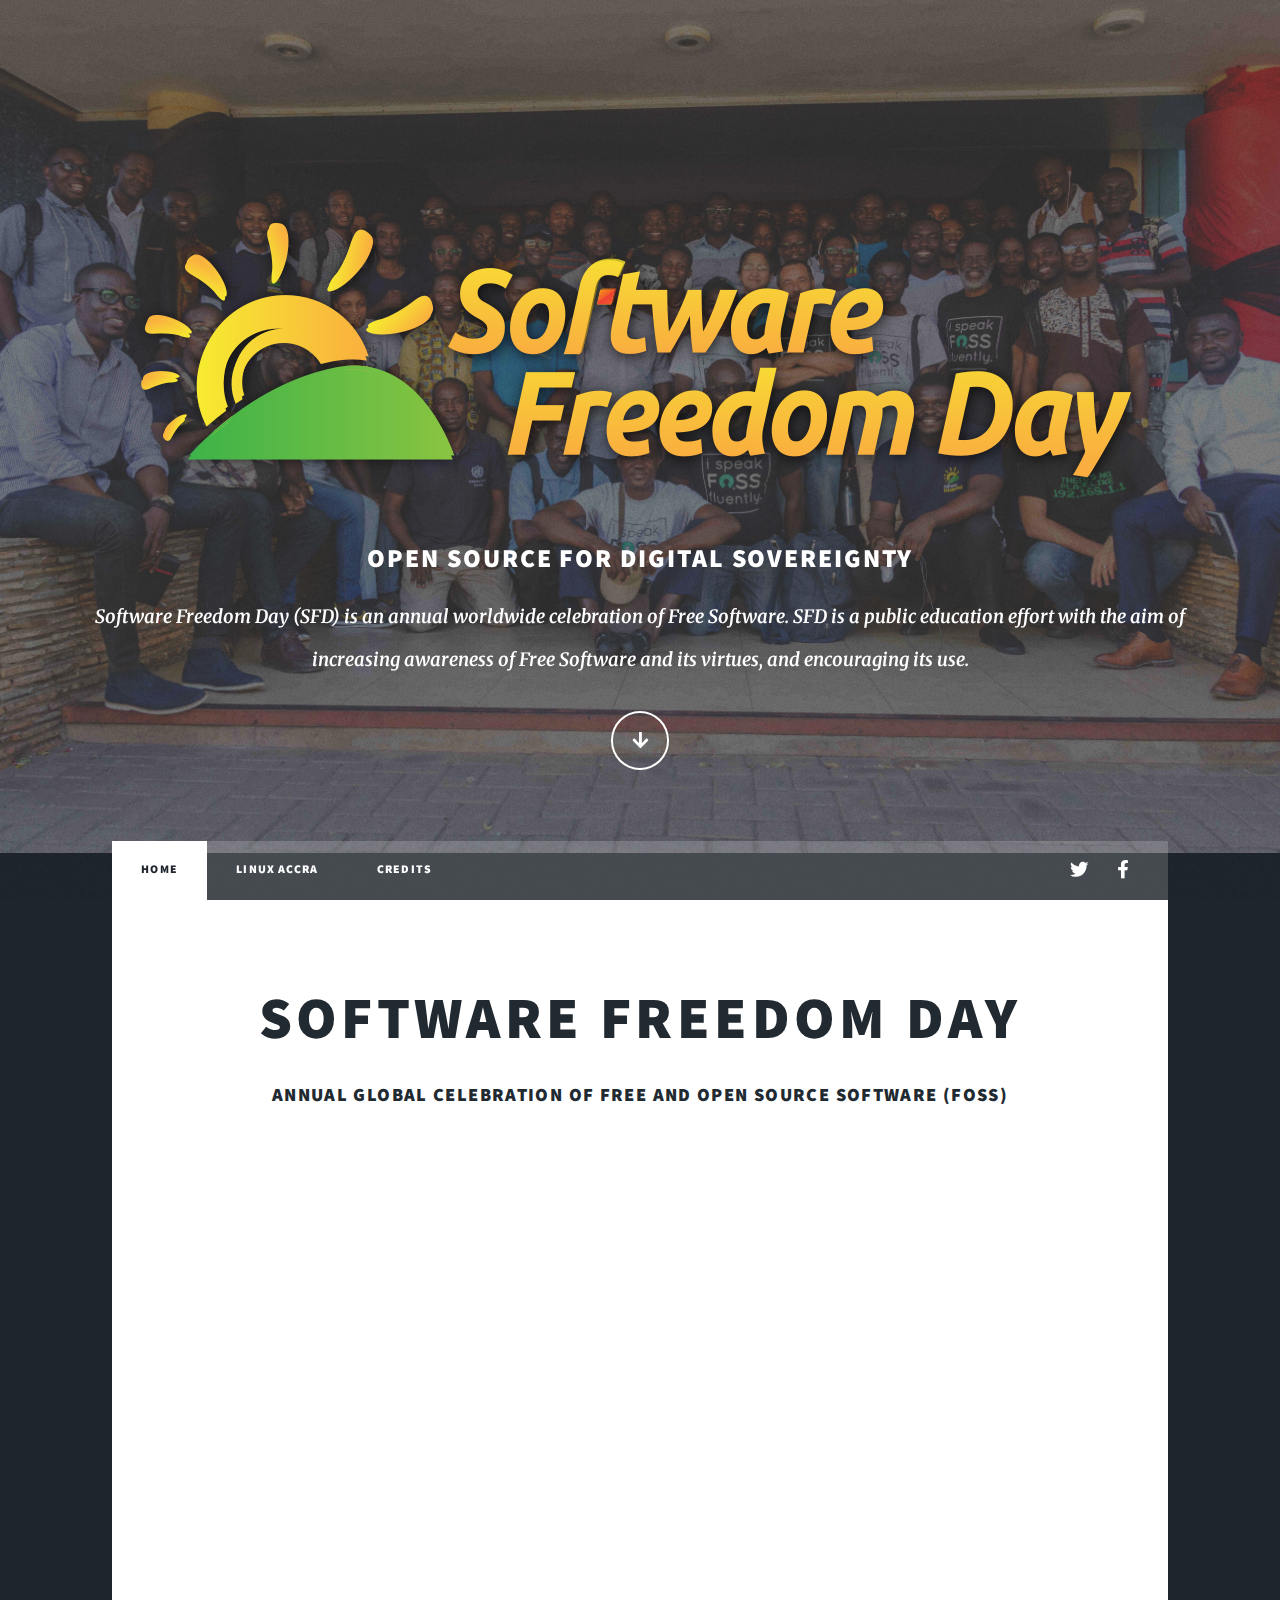
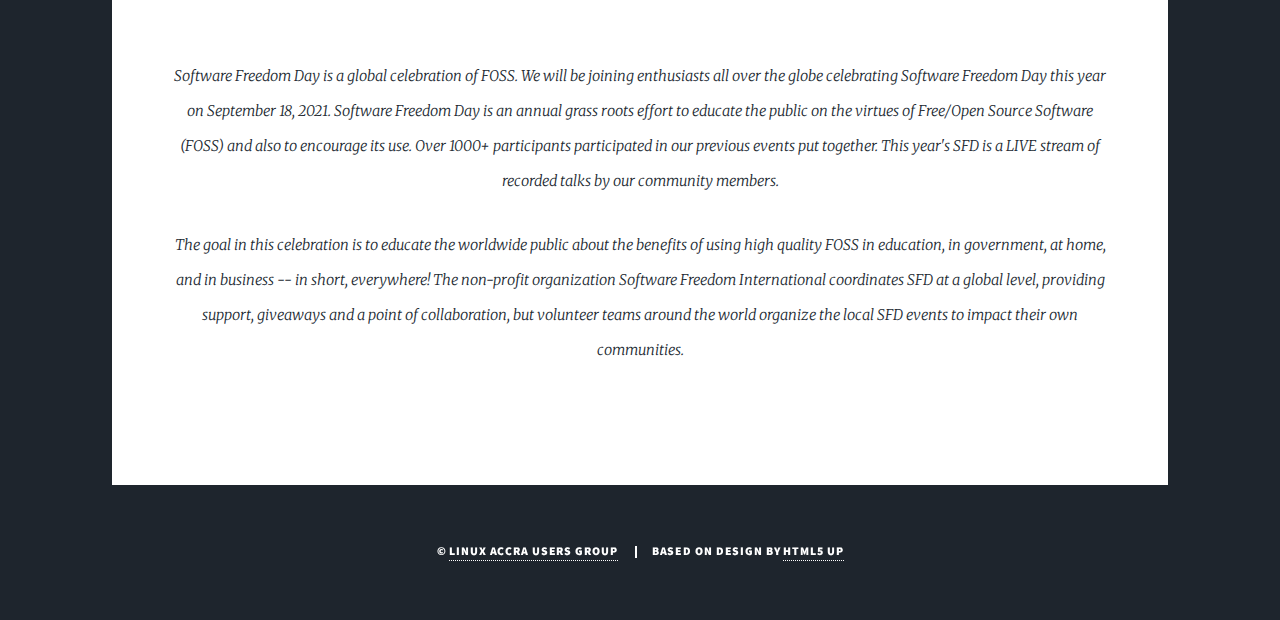
<file: index.html>
<!DOCTYPE HTML>
<!--
	Massively by HTML5 UP
	html5up.net | @ajlkn
	Free for personal and commercial use under the CCA 3.0 license (html5up.net/license)
-->
<html>

<head>
	<title>Software Freedom Day 2021</title>
	<meta charset="utf-8" />
	<meta name="viewport" content="width=device-width, initial-scale=1, user-scalable=no" />
	<link rel="stylesheet" href="assets/css/main.css" />
	<noscript>
		<link rel="stylesheet" href="assets/css/noscript.css" />
	</noscript>
</head>

<body class="is-preload">

	<!-- Wrapper -->
	<div id="wrapper" class="fade-in">

		<!-- Intro -->
		<div id="intro">
			<h1>
				<img class="responsive-image" src="images/1024px-SFDLogo.png" alt="">
			</h1>
			<!-- Theme is the H2 header below-->
			<h2>
				Open Source for Digital Sovereignty
			</h2>
			<p>
				<strong>
					Software Freedom Day (SFD) is an annual worldwide celebration of Free Software. SFD is a public
					education effort with the aim of increasing awareness of Free Software and its virtues, and
					encouraging its use.
				</strong>
			</p>

			<ul class="actions">
				<li><a href="#header" class="button icon solid solo fa-arrow-down scrolly">Continue</a></li>
			</ul>
		</div>

		<!-- Header -->
		<header id="header">
			<a href="" class="logo">
				<img src="images/200px-SFDLogo.png" alt="">
			</a>
		</header>


		<!-- Nav -->
		<nav id="nav">
			<ul class="links">
				<li class="active"><a href="index.html">Home</a></li>
				<li><a href="about.html">Linux Accra</a></li>
				<li><a href="credits.html">Credits</a></li>
			</ul>
			<ul class="icons">
				<li><a href="https://twitter.com/LaugGhana" class="icon brands fa-twitter"><span
							class="label">Twitter</span></a></li>
				<li><a href="https://web.facebook.com/laugghana" class="icon brands fa-facebook-f"><span
							class="label">Facebook</span></a></li>
			</ul>
		</nav>

		<!-- Main -->
		<div id="main">

			<!-- Featured Post -->
			<article class="post featured">
				<header class="major">
					<h2>Software Freedom Day</h2>
					<h3>Annual global celebration of Free and Open Source Software (FOSS)</h3>
					<div class="container">
						<iframe class="responsive-iframe" width="560" height="315"
							src="https://www.youtube-nocookie.com/embed/neFwoU6TkEI" frameborder="0"
							allow="accelerometer; autoplay; clipboard-write; encrypted-media; gyroscope; picture-in-picture"
							allowfullscreen></iframe>
					</div>
					<p>
						Software Freedom Day is a global celebration of FOSS. We will be joining enthusiasts all over
						the globe celebrating Software Freedom Day this year on September 18, 2021. Software Freedom Day
						is an annual grass roots effort to educate the public on the virtues of Free/Open Source
						Software (FOSS) and also to encourage its use. Over 1000+ participants participated in our
						previous events put together. This year's SFD is a LIVE stream of recorded talks by our
						community members.
					</p>
					<p>
						The goal in this celebration is to educate the worldwide public about the benefits of using high
						quality FOSS in education, in government, at home, and in business -- in short, everywhere! The
						non-profit organization Software Freedom International coordinates SFD at a global level,
						providing support, giveaways and a point of collaboration, but volunteer teams around the world
						organize the local SFD events to impact their own communities.
					</p>
				</header>

			</article>

		</div>

		<!-- Copyright -->
		<div id="copyright">
			<ul>
				<li>&copy; <a href="https://linuxaccra.org/">Linux Accra Users Group</a></li>
				<li>Based on Design by <a href="https://html5up.net">HTML5 UP</a></li>
			</ul>
		</div>

		<!-- Scripts -->
		<script src="assets/js/jquery.min.js"></script>
		<script src="assets/js/jquery.scrollex.min.js"></script>
		<script src="assets/js/jquery.scrolly.min.js"></script>
		<script src="assets/js/browser.min.js"></script>
		<script src="assets/js/breakpoints.min.js"></script>
		<script src="assets/js/util.js"></script>
		<script src="assets/js/main.js"></script>

</body>

</html>
</file>
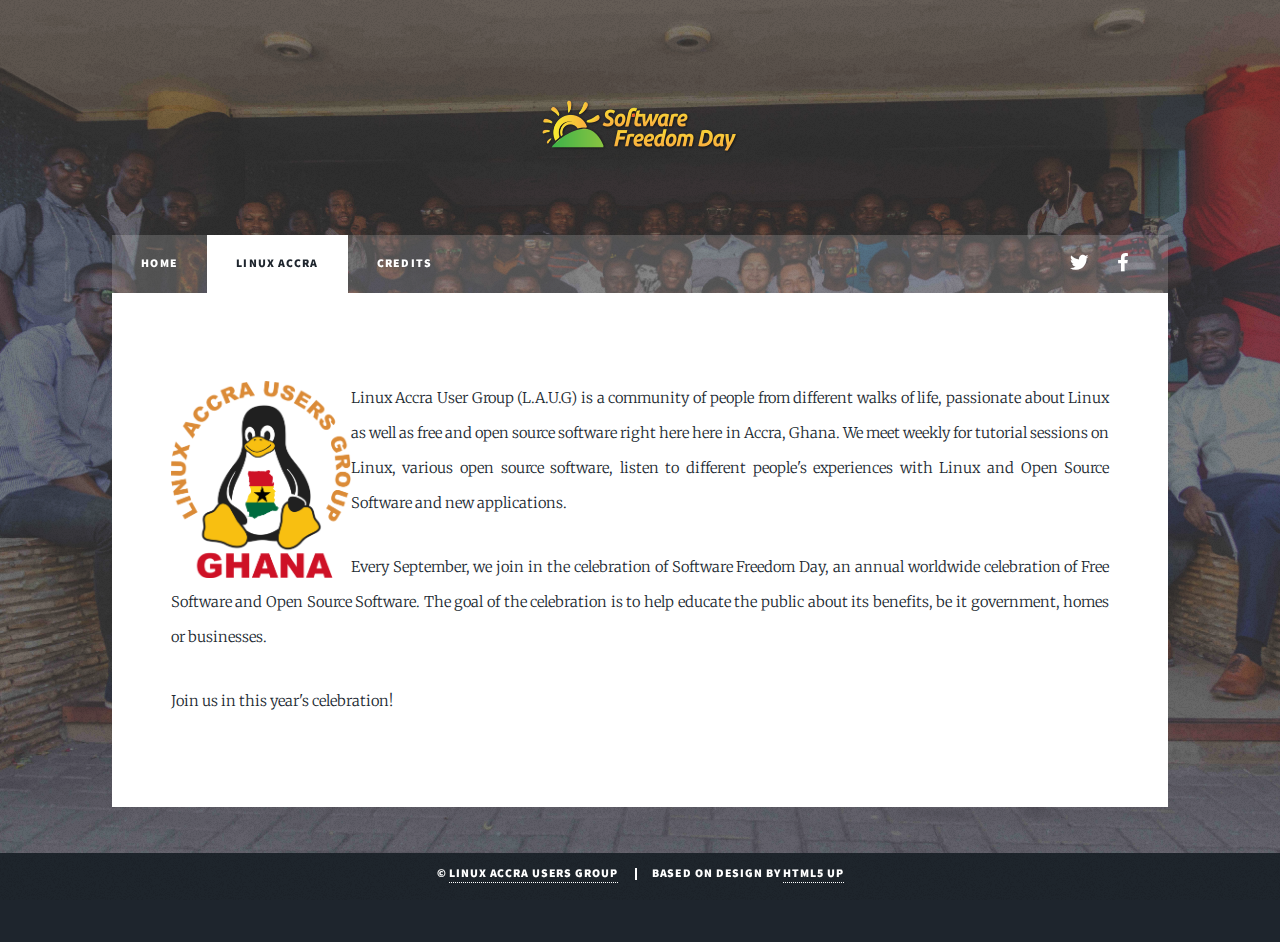
<file: about.html>
<!DOCTYPE HTML>
<!--
	Massively by HTML5 UP
	html5up.net | @ajlkn
	Free for personal and commercial use under the CCA 3.0 license (html5up.net/license)
-->
<html>

<head>
	<title>About Linux Accra Users Group | SFD 2021</title>
	<meta charset="utf-8" />
	<meta name="viewport" content="width=device-width, initial-scale=1, user-scalable=no" />
	<link rel="stylesheet" href="assets/css/main.css" />
	<noscript>
		<link rel="stylesheet" href="assets/css/noscript.css" />
	</noscript>
</head>

<body class="is-preload">

	<!-- Wrapper -->
	<div id="wrapper">

		<!-- Header -->
		<header id="header">
			<a href="" class="logo">
				<img src="images/200px-SFDLogo.png" alt="">
			</a>
		</header>

		<!-- Nav -->
		<nav id="nav">
			<ul class="links">
				<li><a href="index.html">Home</a></li>
				<li class="active"><a href="about.html">Linux Accra</a></li>
				<li><a href="credits.html">Credits</a></li>

			</ul>
			<ul class="icons">
				<li><a href="https://twitter.com/LaugGhana" class="icon brands fa-twitter"><span
							class="label">Twitter</span></a></li>
				<li><a href="https://web.facebook.com/laugghana" class="icon brands fa-facebook-f"><span
							class="label">Facebook</span></a></li>
			</ul>
		</nav>

		<!-- Main -->
		<div id="main">

			<!-- Post -->
			<section class="post">
				<img src="images/linux_accra_logo_2019.png" width="180" style="float: left; " alt="" />
				<p>
					Linux Accra User Group (L.A.U.G) is a community of people from different walks of life, passionate
					about Linux as well as free and open source software right here here in Accra, Ghana. We meet weekly
					for tutorial sessions on Linux, various open source software, listen to different people's
					experiences with Linux and Open Source Software and new applications.
				</p>

				<p>
					Every September, we join in the celebration of Software Freedom Day, an annual worldwide celebration
					of Free Software and Open Source Software. The goal of the celebration is to help educate the public
					about its benefits, be it government, homes or businesses.
				</p>
				<p>
					Join us in this year's celebration!
				</p>
			</section>

		</div>

		<!-- Copyright -->
		<!-- Copyright -->
		<div id="copyright">
			<ul>
				<li>&copy; <a href="https://linuxaccra.org/">Linux Accra Users Group</a></li>
				<li>Based on Design by <a href="https://html5up.net">HTML5 UP</a></li>
			</ul>
		</div>

	</div>

	<!-- Scripts -->
	<script src="assets/js/jquery.min.js"></script>
	<script src="assets/js/jquery.scrollex.min.js"></script>
	<script src="assets/js/jquery.scrolly.min.js"></script>
	<script src="assets/js/browser.min.js"></script>
	<script src="assets/js/breakpoints.min.js"></script>
	<script src="assets/js/util.js"></script>
	<script src="assets/js/main.js"></script>

</body>

</html>
</file>
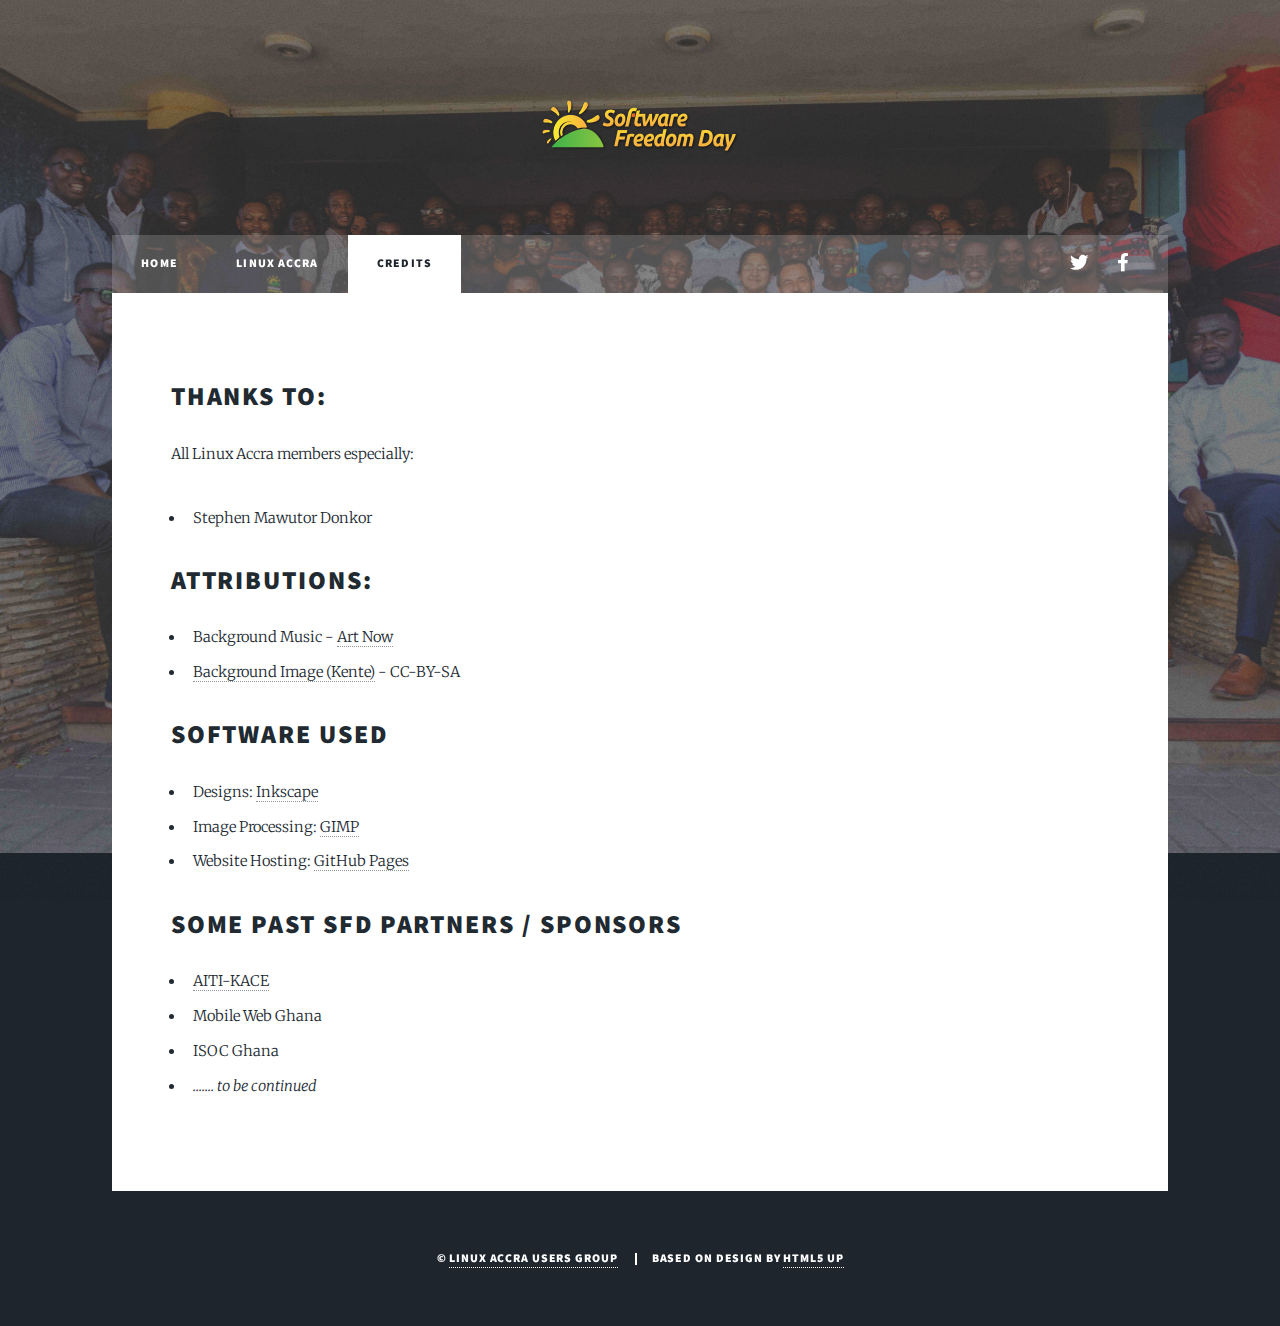
<file: credits.html>
<!DOCTYPE HTML>
<!--
	Massively by HTML5 UP
	html5up.net | @ajlkn
	Free for personal and commercial use under the CCA 3.0 license (html5up.net/license)
-->
<html>

<head>
    <title>About Linux Accra Users Group | SFD 2020</title>
    <meta charset="utf-8" />
    <meta name="viewport" content="width=device-width, initial-scale=1, user-scalable=no" />
    <link rel="stylesheet" href="assets/css/main.css" />
    <noscript>
        <link rel="stylesheet" href="assets/css/noscript.css" />
    </noscript>
</head>

<body class="is-preload">

    <!-- Wrapper -->
    <div id="wrapper">

        <!-- Header -->
        <header id="header">
            <a href="" class="logo">
                <img src="images/200px-SFDLogo.png" alt="">
            </a>
        </header>

        <!-- Nav -->
        <nav id="nav">
            <ul class="links">
                <li><a href="index.html">Home</a></li>
                <li><a href="about.html">Linux Accra</a></li>
                <li class="active"><a href="credits.html">Credits</a></li>

            </ul>
            <ul class="icons">
                <li><a href="https://twitter.com/LaugGhana" class="icon brands fa-twitter"><span
                            class="label">Twitter</span></a></li>
                <li><a href="https://web.facebook.com/laugghana" class="icon brands fa-facebook-f"><span
                            class="label">Facebook</span></a></li>
            </ul>
        </nav>

        <!-- Main -->
        <div id="main">

            <!-- Post -->
            <section class="post">
                <h2>Thanks to:</h2>
                <p> All Linux Accra members especially:</p>
                <ul>
                    <li>Stephen Mawutor Donkor</li>
                    <!-- <li>Sabra Asante</li>
                    <li>Nii Okai Quaye</li>
                    <li>Kevan Reifel</li>
                    <li>Angela Norvi Yawo Teyvi</li>
                    <li>Bright Morkli</li>
                    <li>Nana Fosu Nyante</li>
                    <li>Enock Seth Nyamador</li>
                    <li>Joshua Puplampu (<i>T-Shirt Design</i>)</li> -->
                </ul>

                <h2>Attributions:</h2>
                <ul>
                    <li>Background Music - <a href="http://dig.ccmixter.org/files/AlexBeroza/30344">Art Now</a></li>
                    <li> <a
                            href="https://commons.wikimedia.org/wiki/File:Kleed-_Stichting_Nationaal_Museum_van_Wereldculturen_-_RV-5899-13.jpg">Background
                            Image (Kente)</a> - CC-BY-SA</li>
                </ul>

                <h2>Software Used</h2>
                <ul>
                    <li>Designs: <a href="https://inkscape.org/">Inkscape</a></li>
                    <li>Image Processing: <a href="https://gimp.org/">GIMP</a></li>
                    <!-- <li>Streaming: <a href="https://obsproject.com/">OBS Studio</a></li>  -->
                    <li>Website Hosting: <a href="https://pages.github.com/">GitHub Pages</a></li>
                </ul>

                <h2>Some Past SFD Partners / Sponsors</h2>
                <ul>
                    <li><a href="https://www.aiti-kace.com.gh/">AITI-KACE</a></li>
                    <li>Mobile Web Ghana</li>
                    <li>ISOC Ghana</li>
                    <li><i>....... to be continued</i></li> 
                </ul>
            </section>

        </div>

        <!-- Copyright -->
        <!-- Copyright -->
        <div id="copyright">
            <ul>
                <li>&copy; <a href="https://linuxaccra.org/">Linux Accra Users Group</a></li>
                <li>Based on Design by <a href="https://html5up.net">HTML5 UP</a></li>
            </ul>
        </div>

    </div>

    <!-- Scripts -->
    <script src="assets/js/jquery.min.js"></script>
    <script src="assets/js/jquery.scrollex.min.js"></script>
    <script src="assets/js/jquery.scrolly.min.js"></script>
    <script src="assets/js/browser.min.js"></script>
    <script src="assets/js/breakpoints.min.js"></script>
    <script src="assets/js/util.js"></script>
    <script src="assets/js/main.js"></script>

</body>

</html>
</file>
<file: assets/css/main.css>
@import url(fontawesome-all.min.css);
@import url("https://fonts.googleapis.com/css?family=Merriweather:300,700,300italic,700italic|Source+Sans+Pro:900");

/*
	Massively by HTML5 UP
	html5up.net | @ajlkn
	Free for personal and commercial use under the CCA 3.0 license (html5up.net/license)
*/

html, body, div, span, applet, object,
iframe, h1, h2, h3, h4, h5, h6, p, blockquote,
pre, a, abbr, acronym, address, big, cite,
code, del, dfn, em, img, ins, kbd, q, s, samp,
small, strike, strong, sub, sup, tt, var, b,
u, i, center, dl, dt, dd, ol, ul, li, fieldset,
form, label, legend, table, caption, tbody,
tfoot, thead, tr, th, td, article, aside,
canvas, details, embed, figure, figcaption,
footer, header, hgroup, menu, nav, output, ruby,
section, summary, time, mark, audio, video {
	margin: 0;
	padding: 0;
	border: 0;
	font-size: 100%;
	font: inherit;
	vertical-align: baseline;}

article, aside, details, figcaption, figure,
footer, header, hgroup, menu, nav, section {
	display: block;}

body {
	line-height: 1;
}

ol, ul {
	list-style: none;
}

blockquote, q {
	quotes: none;
}

	blockquote:before, blockquote:after, q:before, q:after {
		content: '';
		content: none;
	}

table {
	border-collapse: collapse;
	border-spacing: 0;
}

body {
	-webkit-text-size-adjust: none;
}

mark {
	background-color: transparent;
	color: inherit;
}

input::-moz-focus-inner {
	border: 0;
	padding: 0;
}

input, select, textarea {
	-moz-appearance: none;
	-webkit-appearance: none;
	-ms-appearance: none;
	appearance: none;
}

/* Basic */

	@-ms-viewport {
		width: device-width;
	}

	body {
		-ms-overflow-style: scrollbar;
	}

	@media screen and (max-width: 480px) {

		html, body {
			min-width: 320px;
		}

	}

	html {
		box-sizing: border-box;
	}

	*, *:before, *:after {
		box-sizing: inherit;
	}

	body {
		background-color: #1e252d;
	}

		body.is-preload *, body.is-preload *:before, body.is-preload *:after {
			-moz-animation: none !important;
			-webkit-animation: none !important;
			-ms-animation: none !important;
			animation: none !important;
			-moz-transition: none !important;
			-webkit-transition: none !important;
			-ms-transition: none !important;
			transition: none !important;
		}

/* Type */

	html {
		font-size: 16pt;
	}

		@media screen and (max-width: 1680px) {

			html {
				font-size: 12pt;
			}

		}

		@media screen and (max-width: 1280px) {

			html {
				font-size: 11pt;
			}

		}

		@media screen and (max-width: 360px) {

			html {
				font-size: 10pt;
			}

		}

	body {
		color: #212931;
	}

	body, input, select, textarea {
		font-family: "Merriweather", Georgia, serif;
		font-weight: 300;
		font-size: 1rem;
		line-height: 2.375;
	}

	a {
		-moz-transition: color 0.2s ease-in-out, background-color 0.2s ease-in-out, border-color 0.2s ease-in-out, box-shadow 0.2s ease-in-out;
		-webkit-transition: color 0.2s ease-in-out, background-color 0.2s ease-in-out, border-color 0.2s ease-in-out, box-shadow 0.2s ease-in-out;
		-ms-transition: color 0.2s ease-in-out, background-color 0.2s ease-in-out, border-color 0.2s ease-in-out, box-shadow 0.2s ease-in-out;
		transition: color 0.2s ease-in-out, background-color 0.2s ease-in-out, border-color 0.2s ease-in-out, box-shadow 0.2s ease-in-out;
		border-bottom: dotted 1px;
		text-decoration: none;
	}

		a:hover {
			border-bottom-color: transparent;
		}

	strong, b {
		font-weight: 600;
	}

	em, i {
		font-style: italic;
	}

	p {
		text-align: justify;
		margin: 0 0 2rem 0;
	}

	h1, h2, h3, h4, h5, h6 {
		font-family: "Source Sans Pro", Helvetica, sans-serif;
		font-weight: 900;
		line-height: 1.5;
		letter-spacing: 0.075em;
		text-transform: uppercase;
		margin: 0 0 1rem 0;
	}

		h1 a, h2 a, h3 a, h4 a, h5 a, h6 a {
			border-bottom: 0;
			color: inherit;
			text-decoration: none;
		}

	h1 {
		font-size: 4rem;
		line-height: 1.1;
		margin: 0 0 2rem 0;
	}

	h2 {
		font-size: 1.75rem;
		line-height: 1.3;
		margin: 0 0 1.5rem 0;
	}

	h3 {
		font-size: 1.25rem;
		margin: 0 0 1.5rem 0;
	}

	h4 {
		font-size: 1rem;
	}

	h5 {
		font-size: 0.9rem;
	}

	h6 {
		font-size: 0.8rem;
	}

	sub {
		font-size: 0.8rem;
		position: relative;
		top: 0.5rem;
	}

	sup {
		font-size: 0.8rem;
		position: relative;
		top: -0.5rem;
	}

	blockquote {
		border-left: solid 4px;
		font-style: italic;
		margin: 0 0 2rem 0;
		padding: 0.5rem 0 0.5rem 2rem;
	}

	code {
		border: solid 2px;
		font-family: "Courier New", monospace;
		font-size: 0.9rem;
		margin: 0 0.25rem;
		padding: 0.25rem 0.65rem;
	}

	pre {
		-webkit-overflow-scrolling: touch;
		font-family: "Courier New", monospace;
		font-size: 0.9rem;
		margin: 0 0 2rem 0;
	}

		pre code {
			display: block;
			line-height: 1.75;
			padding: 1rem 1.5rem;
			overflow-x: auto;
		}

	hr {
		border: 0;
		border-bottom: solid 2px;
		margin: 3rem 0;
	}

		hr.major {
			margin: 5rem 0;
		}

	.align-left {
		text-align: left;
	}

	.align-center {
		text-align: center;
	}

	.align-right {
		text-align: right;
	}

	input, select, textarea {
		color: #212931;
	}

	a {
		color: #212931;
		border-bottom-color: rgba(33, 41, 49, 0.5);
	}

		a:hover {
			border-bottom-color: transparent;
			color: #18bfef !important;
		}

	strong, b {
		color: #212931;
	}

	h1, h2, h3, h4, h5, h6 {
		color: #212931;
	}

	blockquote {
		border-left-color: #eeeeee;
	}

	code {
		background: rgba(220, 220, 220, 0.25);
		border-color: #eeeeee;
	}

	hr {
		border-bottom-color: #eeeeee;
	}

/* Row */

	.row {
		display: flex;
		flex-wrap: wrap;
		box-sizing: border-box;
		align-items: stretch;
	}

		.row > * {
			box-sizing: border-box;
		}

		.row.gtr-uniform > * > :last-child {
			margin-bottom: 0;
		}

		.row.aln-left {
			justify-content: flex-start;
		}

		.row.aln-center {
			justify-content: center;
		}

		.row.aln-right {
			justify-content: flex-end;
		}

		.row.aln-top {
			align-items: flex-start;
		}

		.row.aln-middle {
			align-items: center;
		}

		.row.aln-bottom {
			align-items: flex-end;
		}

		.row > .imp {
			order: -1;
		}

		.row > .col-1 {
			width: 8.33333%;
		}

		.row > .off-1 {
			margin-left: 8.33333%;
		}

		.row > .col-2 {
			width: 16.66667%;
		}

		.row > .off-2 {
			margin-left: 16.66667%;
		}

		.row > .col-3 {
			width: 25%;
		}

		.row > .off-3 {
			margin-left: 25%;
		}

		.row > .col-4 {
			width: 33.33333%;
		}

		.row > .off-4 {
			margin-left: 33.33333%;
		}

		.row > .col-5 {
			width: 41.66667%;
		}

		.row > .off-5 {
			margin-left: 41.66667%;
		}

		.row > .col-6 {
			width: 50%;
		}

		.row > .off-6 {
			margin-left: 50%;
		}

		.row > .col-7 {
			width: 58.33333%;
		}

		.row > .off-7 {
			margin-left: 58.33333%;
		}

		.row > .col-8 {
			width: 66.66667%;
		}

		.row > .off-8 {
			margin-left: 66.66667%;
		}

		.row > .col-9 {
			width: 75%;
		}

		.row > .off-9 {
			margin-left: 75%;
		}

		.row > .col-10 {
			width: 83.33333%;
		}

		.row > .off-10 {
			margin-left: 83.33333%;
		}

		.row > .col-11 {
			width: 91.66667%;
		}

		.row > .off-11 {
			margin-left: 91.66667%;
		}

		.row > .col-12 {
			width: 100%;
		}

		.row > .off-12 {
			margin-left: 100%;
		}

		.row.gtr-0 {
			margin-top: 0;
			margin-left: 0rem;
		}

			.row.gtr-0 > * {
				padding: 0 0 0 0rem;
			}

			.row.gtr-0.gtr-uniform {
				margin-top: 0rem;
			}

				.row.gtr-0.gtr-uniform > * {
					padding-top: 0rem;
				}

		.row.gtr-25 {
			margin-top: 0;
			margin-left: -0.375rem;
		}

			.row.gtr-25 > * {
				padding: 0 0 0 0.375rem;
			}

			.row.gtr-25.gtr-uniform {
				margin-top: -0.375rem;
			}

				.row.gtr-25.gtr-uniform > * {
					padding-top: 0.375rem;
				}

		.row.gtr-50 {
			margin-top: 0;
			margin-left: -0.75rem;
		}

			.row.gtr-50 > * {
				padding: 0 0 0 0.75rem;
			}

			.row.gtr-50.gtr-uniform {
				margin-top: -0.75rem;
			}

				.row.gtr-50.gtr-uniform > * {
					padding-top: 0.75rem;
				}

		.row {
			margin-top: 0;
			margin-left: -1.5rem;
		}

			.row > * {
				padding: 0 0 0 1.5rem;
			}

			.row.gtr-uniform {
				margin-top: -1.5rem;
			}

				.row.gtr-uniform > * {
					padding-top: 1.5rem;
				}

		.row.gtr-150 {
			margin-top: 0;
			margin-left: -2.25rem;
		}

			.row.gtr-150 > * {
				padding: 0 0 0 2.25rem;
			}

			.row.gtr-150.gtr-uniform {
				margin-top: -2.25rem;
			}

				.row.gtr-150.gtr-uniform > * {
					padding-top: 2.25rem;
				}

		.row.gtr-200 {
			margin-top: 0;
			margin-left: -3rem;
		}

			.row.gtr-200 > * {
				padding: 0 0 0 3rem;
			}

			.row.gtr-200.gtr-uniform {
				margin-top: -3rem;
			}

				.row.gtr-200.gtr-uniform > * {
					padding-top: 3rem;
				}

		@media screen and (max-width: 1680px) {

			.row {
				display: flex;
				flex-wrap: wrap;
				box-sizing: border-box;
				align-items: stretch;
			}

				.row > * {
					box-sizing: border-box;
				}

				.row.gtr-uniform > * > :last-child {
					margin-bottom: 0;
				}

				.row.aln-left {
					justify-content: flex-start;
				}

				.row.aln-center {
					justify-content: center;
				}

				.row.aln-right {
					justify-content: flex-end;
				}

				.row.aln-top {
					align-items: flex-start;
				}

				.row.aln-middle {
					align-items: center;
				}

				.row.aln-bottom {
					align-items: flex-end;
				}

				.row > .imp-xlarge {
					order: -1;
				}

				.row > .col-1-xlarge {
					width: 8.33333%;
				}

				.row > .off-1-xlarge {
					margin-left: 8.33333%;
				}

				.row > .col-2-xlarge {
					width: 16.66667%;
				}

				.row > .off-2-xlarge {
					margin-left: 16.66667%;
				}

				.row > .col-3-xlarge {
					width: 25%;
				}

				.row > .off-3-xlarge {
					margin-left: 25%;
				}

				.row > .col-4-xlarge {
					width: 33.33333%;
				}

				.row > .off-4-xlarge {
					margin-left: 33.33333%;
				}

				.row > .col-5-xlarge {
					width: 41.66667%;
				}

				.row > .off-5-xlarge {
					margin-left: 41.66667%;
				}

				.row > .col-6-xlarge {
					width: 50%;
				}

				.row > .off-6-xlarge {
					margin-left: 50%;
				}

				.row > .col-7-xlarge {
					width: 58.33333%;
				}

				.row > .off-7-xlarge {
					margin-left: 58.33333%;
				}

				.row > .col-8-xlarge {
					width: 66.66667%;
				}

				.row > .off-8-xlarge {
					margin-left: 66.66667%;
				}

				.row > .col-9-xlarge {
					width: 75%;
				}

				.row > .off-9-xlarge {
					margin-left: 75%;
				}

				.row > .col-10-xlarge {
					width: 83.33333%;
				}

				.row > .off-10-xlarge {
					margin-left: 83.33333%;
				}

				.row > .col-11-xlarge {
					width: 91.66667%;
				}

				.row > .off-11-xlarge {
					margin-left: 91.66667%;
				}

				.row > .col-12-xlarge {
					width: 100%;
				}

				.row > .off-12-xlarge {
					margin-left: 100%;
				}

				.row.gtr-0 {
					margin-top: 0;
					margin-left: 0rem;
				}

					.row.gtr-0 > * {
						padding: 0 0 0 0rem;
					}

					.row.gtr-0.gtr-uniform {
						margin-top: 0rem;
					}

						.row.gtr-0.gtr-uniform > * {
							padding-top: 0rem;
						}

				.row.gtr-25 {
					margin-top: 0;
					margin-left: -0.375rem;
				}

					.row.gtr-25 > * {
						padding: 0 0 0 0.375rem;
					}

					.row.gtr-25.gtr-uniform {
						margin-top: -0.375rem;
					}

						.row.gtr-25.gtr-uniform > * {
							padding-top: 0.375rem;
						}

				.row.gtr-50 {
					margin-top: 0;
					margin-left: -0.75rem;
				}

					.row.gtr-50 > * {
						padding: 0 0 0 0.75rem;
					}

					.row.gtr-50.gtr-uniform {
						margin-top: -0.75rem;
					}

						.row.gtr-50.gtr-uniform > * {
							padding-top: 0.75rem;
						}

				.row {
					margin-top: 0;
					margin-left: -1.5rem;
				}

					.row > * {
						padding: 0 0 0 1.5rem;
					}

					.row.gtr-uniform {
						margin-top: -1.5rem;
					}

						.row.gtr-uniform > * {
							padding-top: 1.5rem;
						}

				.row.gtr-150 {
					margin-top: 0;
					margin-left: -2.25rem;
				}

					.row.gtr-150 > * {
						padding: 0 0 0 2.25rem;
					}

					.row.gtr-150.gtr-uniform {
						margin-top: -2.25rem;
					}

						.row.gtr-150.gtr-uniform > * {
							padding-top: 2.25rem;
						}

				.row.gtr-200 {
					margin-top: 0;
					margin-left: -3rem;
				}

					.row.gtr-200 > * {
						padding: 0 0 0 3rem;
					}

					.row.gtr-200.gtr-uniform {
						margin-top: -3rem;
					}

						.row.gtr-200.gtr-uniform > * {
							padding-top: 3rem;
						}

		}

		@media screen and (max-width: 1280px) {

			.row {
				display: flex;
				flex-wrap: wrap;
				box-sizing: border-box;
				align-items: stretch;
			}

				.row > * {
					box-sizing: border-box;
				}

				.row.gtr-uniform > * > :last-child {
					margin-bottom: 0;
				}

				.row.aln-left {
					justify-content: flex-start;
				}

				.row.aln-center {
					justify-content: center;
				}

				.row.aln-right {
					justify-content: flex-end;
				}

				.row.aln-top {
					align-items: flex-start;
				}

				.row.aln-middle {
					align-items: center;
				}

				.row.aln-bottom {
					align-items: flex-end;
				}

				.row > .imp-large {
					order: -1;
				}

				.row > .col-1-large {
					width: 8.33333%;
				}

				.row > .off-1-large {
					margin-left: 8.33333%;
				}

				.row > .col-2-large {
					width: 16.66667%;
				}

				.row > .off-2-large {
					margin-left: 16.66667%;
				}

				.row > .col-3-large {
					width: 25%;
				}

				.row > .off-3-large {
					margin-left: 25%;
				}

				.row > .col-4-large {
					width: 33.33333%;
				}

				.row > .off-4-large {
					margin-left: 33.33333%;
				}

				.row > .col-5-large {
					width: 41.66667%;
				}

				.row > .off-5-large {
					margin-left: 41.66667%;
				}

				.row > .col-6-large {
					width: 50%;
				}

				.row > .off-6-large {
					margin-left: 50%;
				}

				.row > .col-7-large {
					width: 58.33333%;
				}

				.row > .off-7-large {
					margin-left: 58.33333%;
				}

				.row > .col-8-large {
					width: 66.66667%;
				}

				.row > .off-8-large {
					margin-left: 66.66667%;
				}

				.row > .col-9-large {
					width: 75%;
				}

				.row > .off-9-large {
					margin-left: 75%;
				}

				.row > .col-10-large {
					width: 83.33333%;
				}

				.row > .off-10-large {
					margin-left: 83.33333%;
				}

				.row > .col-11-large {
					width: 91.66667%;
				}

				.row > .off-11-large {
					margin-left: 91.66667%;
				}

				.row > .col-12-large {
					width: 100%;
				}

				.row > .off-12-large {
					margin-left: 100%;
				}

				.row.gtr-0 {
					margin-top: 0;
					margin-left: 0rem;
				}

					.row.gtr-0 > * {
						padding: 0 0 0 0rem;
					}

					.row.gtr-0.gtr-uniform {
						margin-top: 0rem;
					}

						.row.gtr-0.gtr-uniform > * {
							padding-top: 0rem;
						}

				.row.gtr-25 {
					margin-top: 0;
					margin-left: -0.375rem;
				}

					.row.gtr-25 > * {
						padding: 0 0 0 0.375rem;
					}

					.row.gtr-25.gtr-uniform {
						margin-top: -0.375rem;
					}

						.row.gtr-25.gtr-uniform > * {
							padding-top: 0.375rem;
						}

				.row.gtr-50 {
					margin-top: 0;
					margin-left: -0.75rem;
				}

					.row.gtr-50 > * {
						padding: 0 0 0 0.75rem;
					}

					.row.gtr-50.gtr-uniform {
						margin-top: -0.75rem;
					}

						.row.gtr-50.gtr-uniform > * {
							padding-top: 0.75rem;
						}

				.row {
					margin-top: 0;
					margin-left: -1.5rem;
				}

					.row > * {
						padding: 0 0 0 1.5rem;
					}

					.row.gtr-uniform {
						margin-top: -1.5rem;
					}

						.row.gtr-uniform > * {
							padding-top: 1.5rem;
						}

				.row.gtr-150 {
					margin-top: 0;
					margin-left: -2.25rem;
				}

					.row.gtr-150 > * {
						padding: 0 0 0 2.25rem;
					}

					.row.gtr-150.gtr-uniform {
						margin-top: -2.25rem;
					}

						.row.gtr-150.gtr-uniform > * {
							padding-top: 2.25rem;
						}

				.row.gtr-200 {
					margin-top: 0;
					margin-left: -3rem;
				}

					.row.gtr-200 > * {
						padding: 0 0 0 3rem;
					}

					.row.gtr-200.gtr-uniform {
						margin-top: -3rem;
					}

						.row.gtr-200.gtr-uniform > * {
							padding-top: 3rem;
						}

		}

		@media screen and (max-width: 980px) {

			.row {
				display: flex;
				flex-wrap: wrap;
				box-sizing: border-box;
				align-items: stretch;
			}

				.row > * {
					box-sizing: border-box;
				}

				.row.gtr-uniform > * > :last-child {
					margin-bottom: 0;
				}

				.row.aln-left {
					justify-content: flex-start;
				}

				.row.aln-center {
					justify-content: center;
				}

				.row.aln-right {
					justify-content: flex-end;
				}

				.row.aln-top {
					align-items: flex-start;
				}

				.row.aln-middle {
					align-items: center;
				}

				.row.aln-bottom {
					align-items: flex-end;
				}

				.row > .imp-medium {
					order: -1;
				}

				.row > .col-1-medium {
					width: 8.33333%;
				}

				.row > .off-1-medium {
					margin-left: 8.33333%;
				}

				.row > .col-2-medium {
					width: 16.66667%;
				}

				.row > .off-2-medium {
					margin-left: 16.66667%;
				}

				.row > .col-3-medium {
					width: 25%;
				}

				.row > .off-3-medium {
					margin-left: 25%;
				}

				.row > .col-4-medium {
					width: 33.33333%;
				}

				.row > .off-4-medium {
					margin-left: 33.33333%;
				}

				.row > .col-5-medium {
					width: 41.66667%;
				}

				.row > .off-5-medium {
					margin-left: 41.66667%;
				}

				.row > .col-6-medium {
					width: 50%;
				}

				.row > .off-6-medium {
					margin-left: 50%;
				}

				.row > .col-7-medium {
					width: 58.33333%;
				}

				.row > .off-7-medium {
					margin-left: 58.33333%;
				}

				.row > .col-8-medium {
					width: 66.66667%;
				}

				.row > .off-8-medium {
					margin-left: 66.66667%;
				}

				.row > .col-9-medium {
					width: 75%;
				}

				.row > .off-9-medium {
					margin-left: 75%;
				}

				.row > .col-10-medium {
					width: 83.33333%;
				}

				.row > .off-10-medium {
					margin-left: 83.33333%;
				}

				.row > .col-11-medium {
					width: 91.66667%;
				}

				.row > .off-11-medium {
					margin-left: 91.66667%;
				}

				.row > .col-12-medium {
					width: 100%;
				}

				.row > .off-12-medium {
					margin-left: 100%;
				}

				.row.gtr-0 {
					margin-top: 0;
					margin-left: 0rem;
				}

					.row.gtr-0 > * {
						padding: 0 0 0 0rem;
					}

					.row.gtr-0.gtr-uniform {
						margin-top: 0rem;
					}

						.row.gtr-0.gtr-uniform > * {
							padding-top: 0rem;
						}

				.row.gtr-25 {
					margin-top: 0;
					margin-left: -0.375rem;
				}

					.row.gtr-25 > * {
						padding: 0 0 0 0.375rem;
					}

					.row.gtr-25.gtr-uniform {
						margin-top: -0.375rem;
					}

						.row.gtr-25.gtr-uniform > * {
							padding-top: 0.375rem;
						}

				.row.gtr-50 {
					margin-top: 0;
					margin-left: -0.75rem;
				}

					.row.gtr-50 > * {
						padding: 0 0 0 0.75rem;
					}

					.row.gtr-50.gtr-uniform {
						margin-top: -0.75rem;
					}

						.row.gtr-50.gtr-uniform > * {
							padding-top: 0.75rem;
						}

				.row {
					margin-top: 0;
					margin-left: -1.5rem;
				}

					.row > * {
						padding: 0 0 0 1.5rem;
					}

					.row.gtr-uniform {
						margin-top: -1.5rem;
					}

						.row.gtr-uniform > * {
							padding-top: 1.5rem;
						}

				.row.gtr-150 {
					margin-top: 0;
					margin-left: -2.25rem;
				}

					.row.gtr-150 > * {
						padding: 0 0 0 2.25rem;
					}

					.row.gtr-150.gtr-uniform {
						margin-top: -2.25rem;
					}

						.row.gtr-150.gtr-uniform > * {
							padding-top: 2.25rem;
						}

				.row.gtr-200 {
					margin-top: 0;
					margin-left: -3rem;
				}

					.row.gtr-200 > * {
						padding: 0 0 0 3rem;
					}

					.row.gtr-200.gtr-uniform {
						margin-top: -3rem;
					}

						.row.gtr-200.gtr-uniform > * {
							padding-top: 3rem;
						}

		}

		@media screen and (max-width: 736px) {

			.row {
				display: flex;
				flex-wrap: wrap;
				box-sizing: border-box;
				align-items: stretch;
			}

				.row > * {
					box-sizing: border-box;
				}

				.row.gtr-uniform > * > :last-child {
					margin-bottom: 0;
				}

				.row.aln-left {
					justify-content: flex-start;
				}

				.row.aln-center {
					justify-content: center;
				}

				.row.aln-right {
					justify-content: flex-end;
				}

				.row.aln-top {
					align-items: flex-start;
				}

				.row.aln-middle {
					align-items: center;
				}

				.row.aln-bottom {
					align-items: flex-end;
				}

				.row > .imp-small {
					order: -1;
				}

				.row > .col-1-small {
					width: 8.33333%;
				}

				.row > .off-1-small {
					margin-left: 8.33333%;
				}

				.row > .col-2-small {
					width: 16.66667%;
				}

				.row > .off-2-small {
					margin-left: 16.66667%;
				}

				.row > .col-3-small {
					width: 25%;
				}

				.row > .off-3-small {
					margin-left: 25%;
				}

				.row > .col-4-small {
					width: 33.33333%;
				}

				.row > .off-4-small {
					margin-left: 33.33333%;
				}

				.row > .col-5-small {
					width: 41.66667%;
				}

				.row > .off-5-small {
					margin-left: 41.66667%;
				}

				.row > .col-6-small {
					width: 50%;
				}

				.row > .off-6-small {
					margin-left: 50%;
				}

				.row > .col-7-small {
					width: 58.33333%;
				}

				.row > .off-7-small {
					margin-left: 58.33333%;
				}

				.row > .col-8-small {
					width: 66.66667%;
				}

				.row > .off-8-small {
					margin-left: 66.66667%;
				}

				.row > .col-9-small {
					width: 75%;
				}

				.row > .off-9-small {
					margin-left: 75%;
				}

				.row > .col-10-small {
					width: 83.33333%;
				}

				.row > .off-10-small {
					margin-left: 83.33333%;
				}

				.row > .col-11-small {
					width: 91.66667%;
				}

				.row > .off-11-small {
					margin-left: 91.66667%;
				}

				.row > .col-12-small {
					width: 100%;
				}

				.row > .off-12-small {
					margin-left: 100%;
				}

				.row.gtr-0 {
					margin-top: 0;
					margin-left: 0rem;
				}

					.row.gtr-0 > * {
						padding: 0 0 0 0rem;
					}

					.row.gtr-0.gtr-uniform {
						margin-top: 0rem;
					}

						.row.gtr-0.gtr-uniform > * {
							padding-top: 0rem;
						}

				.row.gtr-25 {
					margin-top: 0;
					margin-left: -0.375rem;
				}

					.row.gtr-25 > * {
						padding: 0 0 0 0.375rem;
					}

					.row.gtr-25.gtr-uniform {
						margin-top: -0.375rem;
					}

						.row.gtr-25.gtr-uniform > * {
							padding-top: 0.375rem;
						}

				.row.gtr-50 {
					margin-top: 0;
					margin-left: -0.75rem;
				}

					.row.gtr-50 > * {
						padding: 0 0 0 0.75rem;
					}

					.row.gtr-50.gtr-uniform {
						margin-top: -0.75rem;
					}

						.row.gtr-50.gtr-uniform > * {
							padding-top: 0.75rem;
						}

				.row {
					margin-top: 0;
					margin-left: -1.5rem;
				}

					.row > * {
						padding: 0 0 0 1.5rem;
					}

					.row.gtr-uniform {
						margin-top: -1.5rem;
					}

						.row.gtr-uniform > * {
							padding-top: 1.5rem;
						}

				.row.gtr-150 {
					margin-top: 0;
					margin-left: -2.25rem;
				}

					.row.gtr-150 > * {
						padding: 0 0 0 2.25rem;
					}

					.row.gtr-150.gtr-uniform {
						margin-top: -2.25rem;
					}

						.row.gtr-150.gtr-uniform > * {
							padding-top: 2.25rem;
						}

				.row.gtr-200 {
					margin-top: 0;
					margin-left: -3rem;
				}

					.row.gtr-200 > * {
						padding: 0 0 0 3rem;
					}

					.row.gtr-200.gtr-uniform {
						margin-top: -3rem;
					}

						.row.gtr-200.gtr-uniform > * {
							padding-top: 3rem;
						}

		}

		@media screen and (max-width: 480px) {

			.row {
				display: flex;
				flex-wrap: wrap;
				box-sizing: border-box;
				align-items: stretch;
			}

				.row > * {
					box-sizing: border-box;
				}

				.row.gtr-uniform > * > :last-child {
					margin-bottom: 0;
				}

				.row.aln-left {
					justify-content: flex-start;
				}

				.row.aln-center {
					justify-content: center;
				}

				.row.aln-right {
					justify-content: flex-end;
				}

				.row.aln-top {
					align-items: flex-start;
				}

				.row.aln-middle {
					align-items: center;
				}

				.row.aln-bottom {
					align-items: flex-end;
				}

				.row > .imp-xsmall {
					order: -1;
				}

				.row > .col-1-xsmall {
					width: 8.33333%;
				}

				.row > .off-1-xsmall {
					margin-left: 8.33333%;
				}

				.row > .col-2-xsmall {
					width: 16.66667%;
				}

				.row > .off-2-xsmall {
					margin-left: 16.66667%;
				}

				.row > .col-3-xsmall {
					width: 25%;
				}

				.row > .off-3-xsmall {
					margin-left: 25%;
				}

				.row > .col-4-xsmall {
					width: 33.33333%;
				}

				.row > .off-4-xsmall {
					margin-left: 33.33333%;
				}

				.row > .col-5-xsmall {
					width: 41.66667%;
				}

				.row > .off-5-xsmall {
					margin-left: 41.66667%;
				}

				.row > .col-6-xsmall {
					width: 50%;
				}

				.row > .off-6-xsmall {
					margin-left: 50%;
				}

				.row > .col-7-xsmall {
					width: 58.33333%;
				}

				.row > .off-7-xsmall {
					margin-left: 58.33333%;
				}

				.row > .col-8-xsmall {
					width: 66.66667%;
				}

				.row > .off-8-xsmall {
					margin-left: 66.66667%;
				}

				.row > .col-9-xsmall {
					width: 75%;
				}

				.row > .off-9-xsmall {
					margin-left: 75%;
				}

				.row > .col-10-xsmall {
					width: 83.33333%;
				}

				.row > .off-10-xsmall {
					margin-left: 83.33333%;
				}

				.row > .col-11-xsmall {
					width: 91.66667%;
				}

				.row > .off-11-xsmall {
					margin-left: 91.66667%;
				}

				.row > .col-12-xsmall {
					width: 100%;
				}

				.row > .off-12-xsmall {
					margin-left: 100%;
				}

				.row.gtr-0 {
					margin-top: 0;
					margin-left: 0rem;
				}

					.row.gtr-0 > * {
						padding: 0 0 0 0rem;
					}

					.row.gtr-0.gtr-uniform {
						margin-top: 0rem;
					}

						.row.gtr-0.gtr-uniform > * {
							padding-top: 0rem;
						}

				.row.gtr-25 {
					margin-top: 0;
					margin-left: -0.375rem;
				}

					.row.gtr-25 > * {
						padding: 0 0 0 0.375rem;
					}

					.row.gtr-25.gtr-uniform {
						margin-top: -0.375rem;
					}

						.row.gtr-25.gtr-uniform > * {
							padding-top: 0.375rem;
						}

				.row.gtr-50 {
					margin-top: 0;
					margin-left: -0.75rem;
				}

					.row.gtr-50 > * {
						padding: 0 0 0 0.75rem;
					}

					.row.gtr-50.gtr-uniform {
						margin-top: -0.75rem;
					}

						.row.gtr-50.gtr-uniform > * {
							padding-top: 0.75rem;
						}

				.row {
					margin-top: 0;
					margin-left: -1.5rem;
				}

					.row > * {
						padding: 0 0 0 1.5rem;
					}

					.row.gtr-uniform {
						margin-top: -1.5rem;
					}

						.row.gtr-uniform > * {
							padding-top: 1.5rem;
						}

				.row.gtr-150 {
					margin-top: 0;
					margin-left: -2.25rem;
				}

					.row.gtr-150 > * {
						padding: 0 0 0 2.25rem;
					}

					.row.gtr-150.gtr-uniform {
						margin-top: -2.25rem;
					}

						.row.gtr-150.gtr-uniform > * {
							padding-top: 2.25rem;
						}

				.row.gtr-200 {
					margin-top: 0;
					margin-left: -3rem;
				}

					.row.gtr-200 > * {
						padding: 0 0 0 3rem;
					}

					.row.gtr-200.gtr-uniform {
						margin-top: -3rem;
					}

						.row.gtr-200.gtr-uniform > * {
							padding-top: 3rem;
						}

		}

		@media screen and (max-width: 360px) {

			.row {
				display: flex;
				flex-wrap: wrap;
				box-sizing: border-box;
				align-items: stretch;
			}

				.row > * {
					box-sizing: border-box;
				}

				.row.gtr-uniform > * > :last-child {
					margin-bottom: 0;
				}

				.row.aln-left {
					justify-content: flex-start;
				}

				.row.aln-center {
					justify-content: center;
				}

				.row.aln-right {
					justify-content: flex-end;
				}

				.row.aln-top {
					align-items: flex-start;
				}

				.row.aln-middle {
					align-items: center;
				}

				.row.aln-bottom {
					align-items: flex-end;
				}

				.row > .imp-xxsmall {
					order: -1;
				}

				.row > .col-1-xxsmall {
					width: 8.33333%;
				}

				.row > .off-1-xxsmall {
					margin-left: 8.33333%;
				}

				.row > .col-2-xxsmall {
					width: 16.66667%;
				}

				.row > .off-2-xxsmall {
					margin-left: 16.66667%;
				}

				.row > .col-3-xxsmall {
					width: 25%;
				}

				.row > .off-3-xxsmall {
					margin-left: 25%;
				}

				.row > .col-4-xxsmall {
					width: 33.33333%;
				}

				.row > .off-4-xxsmall {
					margin-left: 33.33333%;
				}

				.row > .col-5-xxsmall {
					width: 41.66667%;
				}

				.row > .off-5-xxsmall {
					margin-left: 41.66667%;
				}

				.row > .col-6-xxsmall {
					width: 50%;
				}

				.row > .off-6-xxsmall {
					margin-left: 50%;
				}

				.row > .col-7-xxsmall {
					width: 58.33333%;
				}

				.row > .off-7-xxsmall {
					margin-left: 58.33333%;
				}

				.row > .col-8-xxsmall {
					width: 66.66667%;
				}

				.row > .off-8-xxsmall {
					margin-left: 66.66667%;
				}

				.row > .col-9-xxsmall {
					width: 75%;
				}

				.row > .off-9-xxsmall {
					margin-left: 75%;
				}

				.row > .col-10-xxsmall {
					width: 83.33333%;
				}

				.row > .off-10-xxsmall {
					margin-left: 83.33333%;
				}

				.row > .col-11-xxsmall {
					width: 91.66667%;
				}

				.row > .off-11-xxsmall {
					margin-left: 91.66667%;
				}

				.row > .col-12-xxsmall {
					width: 100%;
				}

				.row > .off-12-xxsmall {
					margin-left: 100%;
				}

				.row.gtr-0 {
					margin-top: 0;
					margin-left: 0rem;
				}

					.row.gtr-0 > * {
						padding: 0 0 0 0rem;
					}

					.row.gtr-0.gtr-uniform {
						margin-top: 0rem;
					}

						.row.gtr-0.gtr-uniform > * {
							padding-top: 0rem;
						}

				.row.gtr-25 {
					margin-top: 0;
					margin-left: -0.375rem;
				}

					.row.gtr-25 > * {
						padding: 0 0 0 0.375rem;
					}

					.row.gtr-25.gtr-uniform {
						margin-top: -0.375rem;
					}

						.row.gtr-25.gtr-uniform > * {
							padding-top: 0.375rem;
						}

				.row.gtr-50 {
					margin-top: 0;
					margin-left: -0.75rem;
				}

					.row.gtr-50 > * {
						padding: 0 0 0 0.75rem;
					}

					.row.gtr-50.gtr-uniform {
						margin-top: -0.75rem;
					}

						.row.gtr-50.gtr-uniform > * {
							padding-top: 0.75rem;
						}

				.row {
					margin-top: 0;
					margin-left: -1.5rem;
				}

					.row > * {
						padding: 0 0 0 1.5rem;
					}

					.row.gtr-uniform {
						margin-top: -1.5rem;
					}

						.row.gtr-uniform > * {
							padding-top: 1.5rem;
						}

				.row.gtr-150 {
					margin-top: 0;
					margin-left: -2.25rem;
				}

					.row.gtr-150 > * {
						padding: 0 0 0 2.25rem;
					}

					.row.gtr-150.gtr-uniform {
						margin-top: -2.25rem;
					}

						.row.gtr-150.gtr-uniform > * {
							padding-top: 2.25rem;
						}

				.row.gtr-200 {
					margin-top: 0;
					margin-left: -3rem;
				}

					.row.gtr-200 > * {
						padding: 0 0 0 3rem;
					}

					.row.gtr-200.gtr-uniform {
						margin-top: -3rem;
					}

						.row.gtr-200.gtr-uniform > * {
							padding-top: 3rem;
						}

		}

/* Box */

	.box {
		border: solid 2px;
		margin-bottom: 2rem;
		padding: 1.5rem;
	}

		.box > :last-child,
		.box > :last-child > :last-child,
		.box > :last-child > :last-child > :last-child {
			margin-bottom: 0;
		}

		.box.alt {
			border: 0;
			border-radius: 0;
			padding: 0;
		}

	.box {
		border-color: #eeeeee;
	}

/* Button */

	input[type="submit"],
	input[type="reset"],
	input[type="button"],
	button,
	.button {
		-moz-appearance: none;
		-webkit-appearance: none;
		-ms-appearance: none;
		appearance: none;
		-moz-transition: background-color 0.2s ease-in-out, box-shadow 0.2s ease-in-out, color 0.2s ease-in-out;
		-webkit-transition: background-color 0.2s ease-in-out, box-shadow 0.2s ease-in-out, color 0.2s ease-in-out;
		-ms-transition: background-color 0.2s ease-in-out, box-shadow 0.2s ease-in-out, color 0.2s ease-in-out;
		transition: background-color 0.2s ease-in-out, box-shadow 0.2s ease-in-out, color 0.2s ease-in-out;
		border: 0;
		border-radius: 0;
		cursor: pointer;
		display: inline-block;
		font-family: "Source Sans Pro", Helvetica, sans-serif;
		font-size: 0.8rem;
		font-weight: 900;
		letter-spacing: 0.075em;
		height: 3rem;
		line-height: 3rem;
		padding: 0 2rem;
		text-align: center;
		text-decoration: none;
		text-transform: uppercase;
		white-space: nowrap;
	}

		input[type="submit"].icon:before,
		input[type="reset"].icon:before,
		input[type="button"].icon:before,
		button.icon:before,
		.button.icon:before {
			margin-right: 0.5rem;
		}

		input[type="submit"].icon.solo,
		input[type="reset"].icon.solo,
		input[type="button"].icon.solo,
		button.icon.solo,
		.button.icon.solo {
			position: relative;
			width: 4rem;
			height: 4rem;
			line-height: 4rem;
			border-radius: 4rem;
			text-indent: 4rem;
			overflow: hidden;
			padding: 0;
			white-space: nowrap;
		}

			input[type="submit"].icon.solo:before,
			input[type="reset"].icon.solo:before,
			input[type="button"].icon.solo:before,
			button.icon.solo:before,
			.button.icon.solo:before {
				position: absolute;
				display: block;
				top: 0;
				left: 0;
				width: inherit;
				height: inherit;
				line-height: inherit;
				font-size: 1.25rem;
				margin-right: 0;
				text-align: center;
				text-indent: 0;
			}

		input[type="submit"].fit,
		input[type="reset"].fit,
		input[type="button"].fit,
		button.fit,
		.button.fit {
			width: 100%;
		}

		input[type="submit"].small,
		input[type="reset"].small,
		input[type="button"].small,
		button.small,
		.button.small {
			font-size: 0.7rem;
			height: 2.5rem;
			line-height: 2.5rem;
			padding: 0 1.5rem;
		}

		input[type="submit"].large,
		input[type="reset"].large,
		input[type="button"].large,
		button.large,
		.button.large {
			font-size: 0.9rem;
			height: 3.5rem;
			line-height: 3.5rem;
			padding: 0 2.75rem;
		}

		@media screen and (max-width: 980px) {

			input[type="submit"],
			input[type="reset"],
			input[type="button"],
			button,
			.button {
				font-size: 0.9rem;
				height: 3.25rem;
				line-height: 3.25rem;
			}

				input[type="submit"].large,
				input[type="reset"].large,
				input[type="button"].large,
				button.large,
				.button.large {
					font-size: 1rem;
					height: 3.75rem;
					line-height: 3.75rem;
				}

		}

		input[type="submit"].disabled, input[type="submit"]:disabled,
		input[type="reset"].disabled,
		input[type="reset"]:disabled,
		input[type="button"].disabled,
		input[type="button"]:disabled,
		button.disabled,
		button:disabled,
		.button.disabled,
		.button:disabled {
			pointer-events: none;
			opacity: 0.25;
		}

	input[type="submit"],
	input[type="reset"],
	input[type="button"],
	button,
	.button {
		background-color: transparent;
		box-shadow: inset 0 0 0 2px #212931;
		color: #212931 !important;
	}

		input[type="submit"]:hover,
		input[type="reset"]:hover,
		input[type="button"]:hover,
		button:hover,
		.button:hover {
			box-shadow: inset 0 0 0 2px #18bfef;
			color: #18bfef !important;
		}

		input[type="submit"].primary,
		input[type="reset"].primary,
		input[type="button"].primary,
		button.primary,
		.button.primary {
			background-color: #212931;
			box-shadow: none;
			color: #ffffff !important;
		}

			input[type="submit"].primary:hover,
			input[type="reset"].primary:hover,
			input[type="button"].primary:hover,
			button.primary:hover,
			.button.primary:hover {
				background-color: #18bfef;
			}

/* Form */

	form {
		margin: 0 0 2rem 0;
	}

		form > :last-child {
			margin-bottom: 0;
		}

		form > .fields {
			display: -moz-flex;
			display: -webkit-flex;
			display: -ms-flex;
			display: flex;
			-moz-flex-wrap: wrap;
			-webkit-flex-wrap: wrap;
			-ms-flex-wrap: wrap;
			flex-wrap: wrap;
			width: calc(100% + 3rem);
			margin: -1.5rem 0 2rem -1.5rem;
		}

			form > .fields > .field {
				-moz-flex-grow: 0;
				-webkit-flex-grow: 0;
				-ms-flex-grow: 0;
				flex-grow: 0;
				-moz-flex-shrink: 0;
				-webkit-flex-shrink: 0;
				-ms-flex-shrink: 0;
				flex-shrink: 0;
				padding: 1.5rem 0 0 1.5rem;
				width: calc(100% - 1.5rem);
			}

				form > .fields > .field.half {
					width: calc(50% - 0.75rem);
				}

				form > .fields > .field.third {
					width: calc(100%/3 - 0.5rem);
				}

				form > .fields > .field.quarter {
					width: calc(25% - 0.375rem);
				}

		@media screen and (max-width: 480px) {

			form > .fields {
				width: calc(100% + 3rem);
				margin: -1.5rem 0 2rem -1.5rem;
			}

				form > .fields > .field {
					padding: 1.5rem 0 0 1.5rem;
					width: calc(100% - 1.5rem);
				}

					form > .fields > .field.half {
						width: calc(100% - 1.5rem);
					}

					form > .fields > .field.third {
						width: calc(100% - 1.5rem);
					}

					form > .fields > .field.quarter {
						width: calc(100% - 1.5rem);
					}

		}

	label {
		display: block;
		font-family: "Source Sans Pro", Helvetica, sans-serif;
		font-weight: 900;
		line-height: 1.5;
		letter-spacing: 0.075em;
		font-size: 0.8rem;
		text-transform: uppercase;
		margin: 0 0 0.75rem 0;
	}

		@media screen and (max-width: 980px) {

			label {
				font-size: 0.9rem;
			}

		}

	input[type="text"],
	input[type="password"],
	input[type="email"],
	select,
	textarea {
		-moz-appearance: none;
		-webkit-appearance: none;
		-ms-appearance: none;
		appearance: none;
		background: transparent;
		border-radius: 0;
		border: solid 2px;
		color: inherit;
		display: block;
		outline: 0;
		padding: 0 1rem;
		text-decoration: none;
		width: 100%;
	}

		input[type="text"]:invalid,
		input[type="password"]:invalid,
		input[type="email"]:invalid,
		select:invalid,
		textarea:invalid {
			box-shadow: none;
		}

	select {
		background-size: 1.25rem;
		background-repeat: no-repeat;
		background-position: calc(100% - 1rem) center;
		height: 3rem;
		padding-right: 3rem;
		text-overflow: ellipsis;
	}

		select:focus::-ms-value {
			background-color: transparent;
		}

		select::-ms-expand {
			display: none;
		}

	input[type="text"],
	input[type="password"],
	input[type="email"],
	select {
		height: 3rem;
	}

	textarea {
		padding: 0.75rem 1rem;
	}

	input[type="checkbox"],
	input[type="radio"] {
		-moz-appearance: none;
		-webkit-appearance: none;
		-ms-appearance: none;
		appearance: none;
		display: block;
		float: left;
		margin-right: -2rem;
		opacity: 0;
		width: 1rem;
		z-index: -1;
	}

		input[type="checkbox"] + label,
		input[type="radio"] + label {
			text-decoration: none;
			cursor: pointer;
			display: inline-block;
			font-size: 1rem;
			letter-spacing: 0;
			font-family: "Merriweather", Georgia, serif;
			text-transform: none;
			font-weight: 300;
			padding-left: 2.8rem;
			padding-right: 1rem;
			position: relative;
		}

			input[type="checkbox"] + label:before,
			input[type="radio"] + label:before {
				-moz-osx-font-smoothing: grayscale;
				-webkit-font-smoothing: antialiased;
				display: inline-block;
				font-style: normal;
				font-variant: normal;
				text-rendering: auto;
				line-height: 1;
				text-transform: none !important;
				font-family: 'Font Awesome 5 Free';
				font-weight: 900;
			}

			input[type="checkbox"] + label:before,
			input[type="radio"] + label:before {
				border-radius: 0;
				border: solid 2px;
				content: '';
				display: inline-block;
				font-size: 0.8rem;
				height: 1.8rem;
				left: 0;
				line-height: 1.65rem;
				position: absolute;
				text-align: center;
				top: -0.125rem;
				width: 1.8rem;
			}

		input[type="checkbox"]:checked + label:before,
		input[type="radio"]:checked + label:before {
			content: '\f00c';
		}

	input[type="checkbox"] + label:before {
		border-radius: 0;
	}

	input[type="radio"] + label:before {
		border-radius: 100%;
	}

	::-webkit-input-placeholder {
		opacity: 1.0;
	}

	:-moz-placeholder {
		opacity: 1.0;
	}

	::-moz-placeholder {
		opacity: 1.0;
	}

	:-ms-input-placeholder {
		opacity: 1.0;
	}

	label {
		color: #212931;
	}

	input[type="text"],
	input[type="password"],
	input[type="email"],
	select,
	textarea {
		border-color: #eeeeee;
	}

		input[type="text"]:focus,
		input[type="password"]:focus,
		input[type="email"]:focus,
		select:focus,
		textarea:focus {
			border-color: #18bfef;
		}

	select {
		background-image: url("data:image/svg+xml;charset=utf8,%3Csvg xmlns='http://www.w3.org/2000/svg' width='40' height='40' preserveAspectRatio='none' viewBox='0 0 40 40'%3E%3Cpath d='M9.4,12.3l10.4,10.4l10.4-10.4c0.2-0.2,0.5-0.4,0.9-0.4c0.3,0,0.6,0.1,0.9,0.4l3.3,3.3c0.2,0.2,0.4,0.5,0.4,0.9 c0,0.4-0.1,0.6-0.4,0.9L20.7,31.9c-0.2,0.2-0.5,0.4-0.9,0.4c-0.3,0-0.6-0.1-0.9-0.4L4.3,17.3c-0.2-0.2-0.4-0.5-0.4-0.9 c0-0.4,0.1-0.6,0.4-0.9l3.3-3.3c0.2-0.2,0.5-0.4,0.9-0.4S9.1,12.1,9.4,12.3z' fill='%23eeeeee' /%3E%3C/svg%3E");
	}

		select option {
			background-color: #ffffff;
			color: #212931;
		}

	.select-wrapper:before {
		color: #eeeeee;
	}

	input[type="checkbox"] + label,
	input[type="radio"] + label {
		color: #212931;
	}

		input[type="checkbox"] + label:before,
		input[type="radio"] + label:before {
			border-color: #eeeeee;
		}

	input[type="checkbox"]:checked + label:before,
	input[type="radio"]:checked + label:before {
		background-color: #212931;
		border-color: #212931;
		color: #ffffff;
	}

	input[type="checkbox"]:focus + label:before,
	input[type="radio"]:focus + label:before {
		border-color: #18bfef;
	}

	::-webkit-input-placeholder {
		color: #909498 !important;
	}

	:-moz-placeholder {
		color: #909498 !important;
	}

	::-moz-placeholder {
		color: #909498 !important;
	}

	:-ms-input-placeholder {
		color: #909498 !important;
	}

	.formerize-placeholder {
		color: #909498 !important;
	}

/* Icon */

	.icon {
		text-decoration: none;
		border-bottom: none;
		position: relative;
	}

		.icon:before {
			-moz-osx-font-smoothing: grayscale;
			-webkit-font-smoothing: antialiased;
			display: inline-block;
			font-style: normal;
			font-variant: normal;
			text-rendering: auto;
			line-height: 1;
			text-transform: none !important;
			font-family: 'Font Awesome 5 Free';
			font-weight: 400;
		}

		.icon > .label {
			display: none;
		}

		.icon:before {
			line-height: inherit;
		}

		.icon.solid:before {
			font-weight: 900;
		}

		.icon.brands:before {
			font-family: 'Font Awesome 5 Brands';
		}

/* Image */

	.image {
		border: 0;
		display: inline-block;
		position: relative;
	}

		.image img {
			display: block;
		}

		.image.left, .image.right {
			max-width: 40%;
		}

			.image.left img, .image.right img {
				width: 100%;
			}

		.image.left {
			float: left;
			margin: 0 2rem 2rem 0;
			top: 0.75rem;
		}

		.image.right {
			float: right;
			margin: 0 0 2rem 2rem;
			top: 0.75rem;
		}

		.image.fit {
			display: block;
			margin: 2.5rem 0;
			width: 100%;
		}

			.image.fit:first-child {
				margin-top: 0;
			}

			.image.fit img {
				width: 100%;
			}

		.image.main {
			display: block;
			margin: 4rem 0;
			width: 100%;
		}

			.image.main:first-child {
				margin-top: 0;
			}

			.image.main img {
				width: 100%;
			}

		@media screen and (max-width: 736px) {

			.image.fit {
				margin: 2rem 0;
			}

			.image.main {
				margin: 2rem 0;
			}

		}

	a.image {
		overflow: hidden;
	}

		a.image img {
			-moz-transition: -moz-transform 0.2s ease-out;
			-webkit-transition: -webkit-transform 0.2s ease-out;
			-ms-transition: -ms-transform 0.2s ease-out;
			transition: transform 0.2s ease-out;
		}

		a.image:hover img {
			-moz-transform: scale(1.05);
			-webkit-transform: scale(1.05);
			-ms-transform: scale(1.05);
			transform: scale(1.05);
		}

/* Actions */

	ul.actions {
		display: -moz-flex;
		display: -webkit-flex;
		display: -ms-flex;
		display: flex;
		cursor: default;
		list-style: none;
		margin-left: -1rem;
		padding-left: 0;
	}

		ul.actions li {
			padding: 0 0 0 1rem;
			vertical-align: middle;
		}

		ul.actions.special {
			-moz-justify-content: center;
			-webkit-justify-content: center;
			-ms-justify-content: center;
			justify-content: center;
			width: 100%;
			margin-left: 0;
		}

			ul.actions.special li:first-child {
				padding-left: 0;
			}

		ul.actions.stacked {
			-moz-flex-direction: column;
			-webkit-flex-direction: column;
			-ms-flex-direction: column;
			flex-direction: column;
			margin-left: 0;
		}

			ul.actions.stacked li {
				padding: 1.3rem 0 0 0;
			}

				ul.actions.stacked li:first-child {
					padding-top: 0;
				}

		ul.actions.fit {
			width: calc(100% + 1rem);
		}

			ul.actions.fit li {
				-moz-flex-grow: 1;
				-webkit-flex-grow: 1;
				-ms-flex-grow: 1;
				flex-grow: 1;
				-moz-flex-shrink: 1;
				-webkit-flex-shrink: 1;
				-ms-flex-shrink: 1;
				flex-shrink: 1;
				width: 100%;
			}

				ul.actions.fit li > * {
					width: 100%;
				}

			ul.actions.fit.stacked {
				width: 100%;
			}

		@media screen and (max-width: 480px) {

			ul.actions:not(.fixed) {
				-moz-flex-direction: column;
				-webkit-flex-direction: column;
				-ms-flex-direction: column;
				flex-direction: column;
				margin-left: 0;
				width: 100% !important;
			}

				ul.actions:not(.fixed) li {
					-moz-flex-grow: 1;
					-webkit-flex-grow: 1;
					-ms-flex-grow: 1;
					flex-grow: 1;
					-moz-flex-shrink: 1;
					-webkit-flex-shrink: 1;
					-ms-flex-shrink: 1;
					flex-shrink: 1;
					padding: 1rem 0 0 0;
					text-align: center;
					width: 100%;
				}

					ul.actions:not(.fixed) li > * {
						width: 100%;
					}

					ul.actions:not(.fixed) li:first-child {
						padding-top: 0;
					}

					ul.actions:not(.fixed) li input[type="submit"],
					ul.actions:not(.fixed) li input[type="reset"],
					ul.actions:not(.fixed) li input[type="button"],
					ul.actions:not(.fixed) li button,
					ul.actions:not(.fixed) li .button {
						width: 100%;
					}

						ul.actions:not(.fixed) li input[type="submit"].icon:before,
						ul.actions:not(.fixed) li input[type="reset"].icon:before,
						ul.actions:not(.fixed) li input[type="button"].icon:before,
						ul.actions:not(.fixed) li button.icon:before,
						ul.actions:not(.fixed) li .button.icon:before {
							margin-left: -0.5rem;
						}

		}

/* Icons */

	ul.icons {
		cursor: default;
		list-style: none;
		padding-left: 0;
	}

		ul.icons li {
			display: inline-block;
			padding: 0 0.5rem 0 0;
			vertical-align: middle;
		}

			ul.icons li:last-child {
				padding-right: 0;
			}

			ul.icons li .icon:before {
				width: 2.25rem;
				height: 2.25rem;
				line-height: 2.25rem;
				display: inline-block;
				text-align: center;
				border-radius: 100%;
				font-size: 1.25rem;
			}

		ul.icons.alt li .icon:before {
			-moz-transition: color 0.2s ease-in-out, background-color 0.2s ease-in-out, border-color 0.2s ease-in-out, box-shadow 0.2s ease-in-out;
			-webkit-transition: color 0.2s ease-in-out, background-color 0.2s ease-in-out, border-color 0.2s ease-in-out, box-shadow 0.2s ease-in-out;
			-ms-transition: color 0.2s ease-in-out, background-color 0.2s ease-in-out, border-color 0.2s ease-in-out, box-shadow 0.2s ease-in-out;
			transition: color 0.2s ease-in-out, background-color 0.2s ease-in-out, border-color 0.2s ease-in-out, box-shadow 0.2s ease-in-out;
			font-size: 1rem;
		}

/* List */

	ol {
		list-style: decimal;
		margin: 0 0 2rem 0;
		padding-left: 1.25rem;
	}

		ol li {
			padding-left: 0.25rem;
		}

	ul {
		list-style: disc;
		margin: 0 0 2rem 0;
		padding-left: 1rem;
	}

		ul li {
			padding-left: 0.5rem;
		}

		ul.divided {
			list-style: none;
			padding-left: 0;
		}

			ul.divided li {
				border-top: solid 1px;
				padding: 0.5rem 0;
			}

				ul.divided li:first-child {
					border-top: 0;
					padding-top: 0;
				}

	dl {
		margin: 0 0 2rem 0;
	}

		dl dt {
			display: block;
			font-weight: 600;
			margin: 0 0 1rem 0;
		}

		dl dd {
			margin-left: 2rem;
		}

	ul.divided li {
		border-top-color: #eeeeee;
	}

	ul.icons li a.icon:hover:before {
		color: #18bfef;
	}

	ul.icons.alt li .icon:before {
		box-shadow: inset 0 0 0 2px #eeeeee;
	}

	ul.icons.alt li a.icon:hover:before {
		box-shadow: inset 0 0 0 2px #18bfef;
	}

/* Section/Article */

	section.special, article.special {
		text-align: center;
	}

	header {
		cursor: default;
	}

		header > .date {
			display: block;
			font-size: 0.8rem;
			height: 1;
			margin: 0 0 1rem 0;
			position: relative;
		}

		header > p {
			font-style: italic;
		}

		header > h1 + p {
			font-size: 1.1rem;
			margin-top: -0.5rem;
			line-height: 2;
		}

		header > h2 + p {
			font-size: 1rem;
			margin-top: -0.75rem;
		}

		header > h3 + p {
			font-size: 0.9rem;
			margin-top: -0.75rem;
		}

		header > h4 + p {
			font-size: 0.8rem;
			margin-top: -0.75rem;
		}

		header.major {
			margin: 0 0 4rem 0;
			text-align: center;
		}

			header.major > :last-child {
				margin-bottom: 0;
			}

			header.major > p {
				margin-top: 0;
				text-align: center;
			}

			header.major > .date {
				font-size: 1rem;
				margin: 0 0 4rem 0;
			}

				header.major > .date:before, header.major > .date:after {
					content: '';
					display: block;
					position: absolute;
					top: 50%;
					width: calc(50% - 6rem);
					border-top: solid 2px;
				}

				header.major > .date:before {
					left: 0;
				}

				header.major > .date:after {
					right: 0;
				}

		@media screen and (max-width: 980px) {

			header br {
				display: none;
			}

		}

		@media screen and (max-width: 736px) {

			header.major {
				margin: 0 0 2rem 0;
			}

		}

	header.major .date:before, header.major .date:after {
		border-top-color: #eeeeee;
	}

/* Table */

	.table-wrapper {
		-webkit-overflow-scrolling: touch;
		overflow-x: auto;
	}

	table {
		margin: 0 0 2rem 0;
		width: 100%;
	}

		table tbody tr {
			border: solid 1px;
			border-left: 0;
			border-right: 0;
		}

		table td {
			padding: 0.75rem 0.75rem;
		}

		table th {
			font-family: "Source Sans Pro", Helvetica, sans-serif;
			font-size: 0.8rem;
			font-weight: 900;
			letter-spacing: 0.075em;
			line-height: 1.5;
			padding: 0 0.75rem 0.75rem 0.75rem;
			text-align: left;
			text-transform: uppercase;
		}

			@media screen and (max-width: 980px) {

				table th {
					font-size: 0.9rem;
				}

			}

		table thead {
			border-bottom: solid 2px;
		}

		table tfoot {
			border-top: solid 2px;
		}

		table.alt {
			border-collapse: separate;
		}

			table.alt tbody tr td {
				border: solid 1px;
				border-left-width: 0;
				border-top-width: 0;
			}

				table.alt tbody tr td:first-child {
					border-left-width: 1px;
				}

			table.alt tbody tr:first-child td {
				border-top-width: 1px;
			}

			table.alt thead {
				border-bottom: 0;
			}

			table.alt tfoot {
				border-top: 0;
			}

	table tbody tr {
		border-color: #eeeeee;
	}

		table tbody tr:nth-child(2n + 1) {
			background-color: rgba(220, 220, 220, 0.25);
		}

	table th {
		color: #212931;
	}

	table thead {
		border-bottom-color: #eeeeee;
	}

	table tfoot {
		border-top-color: #eeeeee;
	}

	table.alt tbody tr td {
		border-color: #eeeeee;
	}

/* Pagination */

	.pagination {
		display: -moz-inline-flex;
		display: -webkit-inline-flex;
		display: -ms-inline-flex;
		display: inline-flex;
		-moz-user-select: none;
		-webkit-user-select: none;
		-ms-user-select: none;
		user-select: none;
		cursor: default;
		list-style: none;
		margin: 0 0 2rem 2px;
		padding: 0;
	}

		.pagination a, .pagination span {
			-moz-transition: background-color 0.2s ease-in-out, border-color 0.2s ease-in-out, box-shadow 0.2s ease-in-out, color 0.2s ease-in-out;
			-webkit-transition: background-color 0.2s ease-in-out, border-color 0.2s ease-in-out, box-shadow 0.2s ease-in-out, color 0.2s ease-in-out;
			-ms-transition: background-color 0.2s ease-in-out, border-color 0.2s ease-in-out, box-shadow 0.2s ease-in-out, color 0.2s ease-in-out;
			transition: background-color 0.2s ease-in-out, border-color 0.2s ease-in-out, box-shadow 0.2s ease-in-out, color 0.2s ease-in-out;
			border: solid 2px;
			display: inline-block;
			font-family: "Source Sans Pro", Helvetica, sans-serif;
			font-size: 0.8rem;
			font-weight: 900;
			height: 3rem;
			letter-spacing: 0.075em;
			line-height: calc(3rem - 4px);
			margin-left: -2px;
			min-width: 3rem;
			position: relative;
			text-align: center;
			text-decoration: none;
			text-transform: uppercase;
		}

		.pagination .next, .pagination .previous {
			text-decoration: none;
			padding: 0 1.75rem;
		}

			.pagination .next:before, .pagination .previous:before {
				-moz-osx-font-smoothing: grayscale;
				-webkit-font-smoothing: antialiased;
				display: inline-block;
				font-style: normal;
				font-variant: normal;
				text-rendering: auto;
				line-height: 1;
				text-transform: none !important;
				font-family: 'Font Awesome 5 Free';
				font-weight: 900;
			}

			.pagination .next:before, .pagination .previous:before {
				display: inline-block;
				color: inherit !important;
				line-height: inherit;
			}

		.pagination .previous:before {
			content: '\f104';
			margin-right: 0.9375em;
		}

		.pagination .next:before {
			content: '\f105';
			float: right;
			margin-left: 0.9375em;
		}

		@media screen and (max-width: 980px) {

			.pagination a, .pagination span {
				font-size: 0.9rem;
			}

		}

		@media screen and (max-width: 480px) {

			.pagination .page, .pagination .extra {
				display: none;
			}

		}

	.pagination a, .pagination span {
		border-color: #eeeeee;
	}

	.pagination a {
		color: #212931 !important;
	}

		.pagination a:hover {
			color: #18bfef !important;
			border-color: #18bfef;
			z-index: 1;
		}

			.pagination a:hover + a,
			.pagination a:hover + span {
				border-left-color: #18bfef;
			}

		.pagination a.active {
			background-color: #eeeeee;
		}

	.pagination span {
		color: #eeeeee;
	}

/* Wrapper */

	#wrapper {
		-moz-transition: opacity 0.5s ease;
		-webkit-transition: opacity 0.5s ease;
		-ms-transition: opacity 0.5s ease;
		transition: opacity 0.5s ease;
		position: relative;
		z-index: 1;
		overflow: hidden;
	}

		#wrapper > .bg {
			position: absolute;
			top: 0;
			left: 0;
			width: 100%;
			height: 100%;
			background-color: #212931;
			background-image: url("../../images/overlay.png"), linear-gradient(0deg, rgba(0, 0, 0, 0.1), rgba(0, 0, 0, 0.1)), url("../../images/sfd-group.jpg");
			background-size: auto,								auto,														100% auto;
			background-position: center,								center,														top center;
			background-repeat: repeat,								no-repeat,													no-repeat;
			background-attachment: scroll,								scroll,														scroll;
			z-index: -1;
		}

			#wrapper > .bg.fixed {
				position: fixed;
				width: 100vw;
				height: 100vh;
			}

		#wrapper.fade-in:before {
			pointer-events: none;
			-moz-transition: opacity 1s ease-in-out;
			-webkit-transition: opacity 1s ease-in-out;
			-ms-transition: opacity 1s ease-in-out;
			transition: opacity 1s ease-in-out;
			-moz-transition-delay: 0.75s;
			-webkit-transition-delay: 0.75s;
			-ms-transition-delay: 0.75s;
			transition-delay: 0.75s;
			background: #1e252d;
			content: '';
			display: block;
			height: 100%;
			left: 0;
			opacity: 0;
			position: fixed;
			top: 0;
			width: 100%;
		}

		body.is-preload #wrapper.fade-in:before {
			opacity: 1;
		}

		@media screen and (orientation: portrait) {

			#wrapper > .bg {
				background-size: auto,								auto,														auto 175%;
			}

		}

/* Intro */

	#intro {
		color: #ffffff;
		padding: 8rem 4rem 6rem 4rem ;
		-moz-align-items: center;
		-webkit-align-items: center;
		-ms-align-items: center;
		align-items: center;
		display: -moz-flex;
		display: -webkit-flex;
		display: -ms-flex;
		display: flex;
		-moz-flex-direction: column;
		-webkit-flex-direction: column;
		-ms-flex-direction: column;
		flex-direction: column;
		-moz-justify-content: -moz-flex-end;
		-webkit-justify-content: -webkit-flex-end;
		-ms-justify-content: -ms-flex-end;
		justify-content: flex-end;
		-moz-transition: opacity 1s ease, -moz-transform 1s ease;
		-webkit-transition: opacity 1s ease, -webkit-transform 1s ease;
		-ms-transition: opacity 1s ease, -ms-transform 1s ease;
		transition: opacity 1s ease, transform 1s ease;
		position: relative;
		cursor: default;
		text-align: center;
		z-index: 1;
		min-height: 100vh;
	}

		#intro input, #intro select, #intro textarea {
			color: #ffffff;
		}

		#intro a {
			color: #ffffff;
			border-bottom-color: rgba(255, 255, 255, 0.5);
		}

			#intro a:hover {
				border-bottom-color: transparent;
				color: #18bfef !important;
			}

		#intro strong, #intro b {
			color: #ffffff;
		}

		#intro h1, #intro h2, #intro h3, #intro h4, #intro h5, #intro h6 {
			color: #ffffff;
		}

		#intro blockquote {
			border-left-color: #ffffff;
		}

		#intro code {
			background: rgba(255, 255, 255, 0.075);
			border-color: #ffffff;
		}

		#intro hr {
			border-bottom-color: #ffffff;
		}

		#intro input[type="submit"],
		#intro input[type="reset"],
		#intro input[type="button"],
		#intro button,
		#intro .button {
			background-color: transparent;
			box-shadow: inset 0 0 0 2px #ffffff;
			color: #ffffff !important;
		}

			#intro input[type="submit"]:hover,
			#intro input[type="reset"]:hover,
			#intro input[type="button"]:hover,
			#intro button:hover,
			#intro .button:hover {
				box-shadow: inset 0 0 0 2px #18bfef;
				color: #18bfef !important;
			}

			#intro input[type="submit"].primary,
			#intro input[type="reset"].primary,
			#intro input[type="button"].primary,
			#intro button.primary,
			#intro .button.primary {
				background-color: #ffffff;
				box-shadow: none;
				color: #1e252d !important;
			}

				#intro input[type="submit"].primary:hover,
				#intro input[type="reset"].primary:hover,
				#intro input[type="button"].primary:hover,
				#intro button.primary:hover,
				#intro .button.primary:hover {
					background-color: #18bfef;
				}

		#intro h1 {
			font-size: 5rem;
			line-height: 1;
		}

		#intro p {
			font-size: 1.25rem;
			font-style: italic;
			margin-top: -0.25rem;
			text-align: center;
		}

		#intro + #header {
			margin-top: -20rem;
		}

			#intro + #header .logo {
				-moz-transform: translateY(2rem);
				-webkit-transform: translateY(2rem);
				-ms-transform: translateY(2rem);
				transform: translateY(2rem);
				opacity: 0;
				visibility: hidden;
			}

		#intro.hidden {
			pointer-events: none;
			-moz-transform: translateY(2rem);
			-webkit-transform: translateY(2rem);
			-ms-transform: translateY(2rem);
			transform: translateY(2rem);
			-moz-transition: opacity 0.5s ease, -moz-transform 0.5s ease, visibility 0.5s;
			-webkit-transition: opacity 0.5s ease, -webkit-transform 0.5s ease, visibility 0.5s;
			-ms-transition: opacity 0.5s ease, -ms-transform 0.5s ease, visibility 0.5s;
			transition: opacity 0.5s ease, transform 0.5s ease, visibility 0.5s;
			opacity: 0;
			visibility: hidden;
		}

			#intro.hidden + #header .logo {
				-moz-transform: translateY(0);
				-webkit-transform: translateY(0);
				-ms-transform: translateY(0);
				transform: translateY(0);
				opacity: 1;
				visibility: visible;
			}

		body.is-preload #intro {
			-moz-transform: translateY(2rem);
			-webkit-transform: translateY(2rem);
			-ms-transform: translateY(2rem);
			transform: translateY(2rem);
			opacity: 0;
		}

			body.is-preload #intro:not(.hidden) + #header + #nav {
				-moz-transform: translateY(4rem);
				-webkit-transform: translateY(4rem);
				-ms-transform: translateY(4rem);
				transform: translateY(4rem);
				opacity: 0;
			}

		@media screen and (max-width: 980px) {

			#intro {
				padding: 4rem 4rem 2rem 4rem ;
				min-height: 90vh;
			}

				#intro p br {
					display: none;
				}

				#intro + #header {
					margin-top: -14rem;
				}

		}

		@media screen and (max-width: 736px) {

			#intro {
				padding: 3rem 2rem 1rem 2rem ;
				min-height: 80vh;
			}

				#intro h1 {
					font-size: 3.25rem;
					line-height: 1.1;
					margin-bottom: 1rem;
				}

				#intro p {
					font-size: 1rem;
					margin-top: 0rem;
				}

				#intro .actions {
					display: none;
				}

		}

/* Header */

	#header {
		color: #ffffff;
		-moz-align-items: center;
		-webkit-align-items: center;
		-ms-align-items: center;
		align-items: center;
		display: -moz-flex;
		display: -webkit-flex;
		display: -ms-flex;
		display: flex;
		-moz-flex-direction: column;
		-webkit-flex-direction: column;
		-ms-flex-direction: column;
		flex-direction: column;
		-moz-justify-content: -moz-flex-end;
		-webkit-justify-content: -webkit-flex-end;
		-ms-justify-content: -ms-flex-end;
		justify-content: flex-end;
		pointer-events: none;
		-moz-user-select: none;
		-webkit-user-select: none;
		-ms-user-select: none;
		user-select: none;
		height: 20rem;
		padding-bottom: 8rem;
		position: relative;
		text-align: center;
		z-index: 2;
	}

		#header input, #header select, #header textarea {
			color: #ffffff;
		}

		#header a {
			color: #ffffff;
			border-bottom-color: rgba(255, 255, 255, 0.5);
		}

			#header a:hover {
				border-bottom-color: transparent;
				color: #18bfef !important;
			}

		#header strong, #header b {
			color: #ffffff;
		}

		#header h1, #header h2, #header h3, #header h4, #header h5, #header h6 {
			color: #ffffff;
		}

		#header blockquote {
			border-left-color: #ffffff;
		}

		#header code {
			background: rgba(255, 255, 255, 0.075);
			border-color: #ffffff;
		}

		#header hr {
			border-bottom-color: #ffffff;
		}

		#header .logo {
			-moz-transition: border-color 0.2s ease-in-out, color 0.2s ease-in-out, opacity 0.5s ease, -moz-transform 0.5s ease, visibility 0.5s;
			-webkit-transition: border-color 0.2s ease-in-out, color 0.2s ease-in-out, opacity 0.5s ease, -webkit-transform 0.5s ease, visibility 0.5s;
			-ms-transition: border-color 0.2s ease-in-out, color 0.2s ease-in-out, opacity 0.5s ease, -ms-transform 0.5s ease, visibility 0.5s;
			transition: border-color 0.2s ease-in-out, color 0.2s ease-in-out, opacity 0.5s ease, transform 0.5s ease, visibility 0.5s;
			pointer-events: auto;
			border-style: hidden;
			border-color: #ffffff;
			border-width: 0px !important;
			font-family: "Source Sans Pro", Helvetica, sans-serif;
			font-size: 2.25rem;
			font-weight: 900;
			letter-spacing: 0.075em;
			line-height: 1;
			padding: 1rem 1.75rem;
			text-transform: uppercase;
			visibility: visible;
		}

			#header .logo:hover {
				border-color: #18bfef !important;
				color: #18bfef !important;
			}

		@media screen and (max-width: 980px) {

			#header {
				height: 14rem;
				padding-bottom: 4rem;
			}

		}

		@media screen and (max-width: 736px) {

			#header {
				padding-bottom: 3rem;
			}

				#header .logo {
					font-size: 1.75rem;
					border-width: 3px !important;
				}

		}

/* Nav */

	#nav {
		color: #ffffff;
		display: -moz-flex;
		display: -webkit-flex;
		display: -ms-flex;
		display: flex;
		-moz-transition: -moz-transform 1s ease, opacity 1s ease;
		-webkit-transition: -webkit-transform 1s ease, opacity 1s ease;
		-ms-transition: -ms-transform 1s ease, opacity 1s ease;
		transition: transform 1s ease, opacity 1s ease;
		background: rgba(255, 255, 255, 0.175);
		height: 4rem;
		line-height: 4rem;
		margin: -4rem auto 0 auto;
		overflow: hidden;
		padding: 0 2rem 0 0;
		position: relative;
		width: calc(100% - 4rem);
		max-width: 72rem;
		z-index: 2;
	}

		#nav ul.divided li {
			border-top-color: #ffffff;
		}

		#nav ul.icons li a.icon:hover:before {
			color: #18bfef;
		}

		#nav ul.icons.alt li .icon:before {
			box-shadow: inset 0 0 0 2px #ffffff;
		}

		#nav ul.icons.alt li a.icon:hover:before {
			box-shadow: inset 0 0 0 2px #18bfef;
		}

		#nav input, #nav select, #nav textarea {
			color: #ffffff;
		}

		#nav a {
			color: #ffffff;
			border-bottom-color: rgba(255, 255, 255, 0.5);
		}

			#nav a:hover {
				border-bottom-color: transparent;
				color: #18bfef !important;
			}

		#nav strong, #nav b {
			color: #ffffff;
		}

		#nav h1, #nav h2, #nav h3, #nav h4, #nav h5, #nav h6 {
			color: #ffffff;
		}

		#nav blockquote {
			border-left-color: #ffffff;
		}

		#nav code {
			background: rgba(255, 255, 255, 0.075);
			border-color: #ffffff;
		}

		#nav hr {
			border-bottom-color: #ffffff;
		}

		#nav ul.links {
			display: -moz-flex;
			display: -webkit-flex;
			display: -ms-flex;
			display: flex;
			-moz-flex-grow: 1;
			-webkit-flex-grow: 1;
			-ms-flex-grow: 1;
			flex-grow: 1;
			-moz-flex-shrink: 1;
			-webkit-flex-shrink: 1;
			-ms-flex-shrink: 1;
			flex-shrink: 1;
			font-family: "Source Sans Pro", Helvetica, sans-serif;
			font-weight: 900;
			letter-spacing: 0.075em;
			list-style: none;
			margin-bottom: 0;
			padding-left: 0;
			text-transform: uppercase;
		}

			#nav ul.links li {
				display: block;
				padding-left: 0;
			}

				#nav ul.links li a {
					-moz-transition: background-color 0.2s ease-in-out, color 0.2s ease-in-out;
					-webkit-transition: background-color 0.2s ease-in-out, color 0.2s ease-in-out;
					-ms-transition: background-color 0.2s ease-in-out, color 0.2s ease-in-out;
					transition: background-color 0.2s ease-in-out, color 0.2s ease-in-out;
					display: block;
					font-size: 0.8rem;
					outline: none;
					padding: 0 2rem;
				}

					#nav ul.links li a:hover {
						color: inherit !important;
						background-color: rgba(255, 255, 255, 0.1);
					}

				#nav ul.links li.active {
					background-color: #ffffff;
				}

					#nav ul.links li.active a {
						color: #1e252d;
					}

						#nav ul.links li.active a:hover {
							color: #18bfef !important;
						}

		#nav ul.icons {
			-moz-flex-grow: 0;
			-webkit-flex-grow: 0;
			-ms-flex-grow: 0;
			flex-grow: 0;
			-moz-flex-shrink: 0;
			-webkit-flex-shrink: 0;
			-ms-flex-shrink: 0;
			flex-shrink: 0;
			margin-bottom: 0;
		}

		@media screen and (max-width: 980px) {

			#nav {
				display: none;
			}

		}

/* Main */

	#main {
		background-color: #ffffff;
		position: relative;
		margin: 0 auto;
		width: calc(100% - 4rem);
		max-width: 72rem;
		z-index: 2;
	}

		#main > * {
			padding: 4rem 4rem 2rem 4rem ;
			border-top: solid 2px #eeeeee;
			margin: 0;
		}

			#main > *:first-child {
				border-top: 0;
			}

		#main > footer {
			text-align: center;
		}

		#main > .post {
			padding: 8rem 8rem 6rem 8rem ;
		}

			#main > .post header.major > .date {
				margin-top: -2rem;
			}

			#main > .post header.major > h1, #main > .post header.major h2 {
				font-size: 4rem;
				line-height: 1.1;
				margin: 0 0 2rem 0;
			}

			#main > .post.featured {
				text-align: center;
			}

			@media screen and (max-width: 1280px) {

				#main > .post {
					padding: 6rem 4rem 4rem 4rem ;
				}

			}

			@media screen and (max-width: 736px) {

				#main > .post {
					padding: 4rem 2rem 2rem 2rem ;
				}

					#main > .post header.major > .date {
						margin-top: -1rem;
						margin-bottom: 2rem;
					}

					#main > .post header.major > h1, #main > .post header.major h2 {
						font-size: 2.5rem;
						line-height: 1.2;
						margin: 0 0 1.5rem 0;
					}

			}

		#main > .posts {
			display: -moz-flex;
			display: -webkit-flex;
			display: -ms-flex;
			display: flex;
			-moz-flex-wrap: wrap;
			-webkit-flex-wrap: wrap;
			-ms-flex-wrap: wrap;
			flex-wrap: wrap;
			-moz-align-items: -moz-stretch;
			-webkit-align-items: -webkit-stretch;
			-ms-align-items: -ms-stretch;
			align-items: stretch;
			text-align: center;
			width: 100%;
			padding: 0;
		}

			#main > .posts > * {
				-moz-flex-shrink: 1;
				-webkit-flex-shrink: 1;
				-ms-flex-shrink: 1;
				flex-shrink: 1;
				-moz-flex-grow: 0;
				-webkit-flex-grow: 0;
				-ms-flex-grow: 0;
				flex-grow: 0;
			}

			#main > .posts > * {
				width: 50%;
			}

			#main > .posts > * {
				padding: 4rem;
				width: 50%;
			}

			#main > .posts > article {
				border-color: #eeeeee;
				border-left-width: 2px;
				border-style: solid;
				border-top-width: 2px;
				text-align: center;
			}

				#main > .posts > article > :last-child {
					margin-bottom: 0;
				}

				#main > .posts > article:nth-child(2n - 1) {
					border-left-width: 0;
				}

				#main > .posts > article:nth-child(-n + 2) {
					border-top-width: 0;
				}

			@media screen and (max-width: 980px) {

				#main > .posts > * {
					width: 50%;
				}

				#main > .posts > * {
					padding: 2.5rem;
					width: 50%;
				}

			}

			@media screen and (max-width: 736px) {

				#main > .posts > * {
					width: 100%;
				}

				#main > .posts > * {
					padding: 2rem;
					width: 100%;
				}

				#main > .posts > article:nth-child(2n - 1) {
					border-left-width: 2px;
				}

				#main > .posts > article:nth-child(-n + 2) {
					border-top-width: 2px;
				}

				#main > .posts > article:nth-child(n) {
					border-left-width: 0;
				}

				#main > .posts > article:nth-child(-n + 1) {
					border-top-width: 0;
				}

				#main > .posts > article .image {
					max-width: 25rem;
					margin-left: auto;
					margin-right: auto;
				}

			}

		@media screen and (max-width: 736px) {

			#main > * {
				padding: 2rem 2rem 0.1rem 2rem ;
			}

		}

		@media screen and (max-width: 480px) {

			#main {
				width: 100%;
			}

		}

/* Footer */

	#footer {
		color: #717981;
		display: -moz-flex;
		display: -webkit-flex;
		display: -ms-flex;
		display: flex;
		background-color: #f5f5f5;
		color: #909498;
		cursor: default;
		position: relative;
		margin: 0 auto;
		width: calc(100% - 4rem);
		max-width: 72rem;
		z-index: 2;
	}

		#footer input, #footer select, #footer textarea {
			color: #717981;
		}

		#footer a {
			color: #717981;
			border-bottom-color: rgba(113, 121, 129, 0.5);
		}

			#footer a:hover {
				border-bottom-color: transparent;
				color: #18bfef !important;
			}

		#footer strong, #footer b {
			color: #717981;
		}

		#footer h1, #footer h2, #footer h3, #footer h4, #footer h5, #footer h6 {
			color: #717981;
		}

		#footer blockquote {
			border-left-color: #e2e2e2;
		}

		#footer code {
			background: rgba(220, 220, 220, 0.5);
			border-color: #e2e2e2;
		}

		#footer hr {
			border-bottom-color: #e2e2e2;
		}

		#footer .box {
			border-color: #e2e2e2;
		}

		#footer input[type="submit"],
		#footer input[type="reset"],
		#footer input[type="button"],
		#footer button,
		#footer .button {
			background-color: transparent;
			box-shadow: inset 0 0 0 2px #717981;
			color: #717981 !important;
		}

			#footer input[type="submit"]:hover,
			#footer input[type="reset"]:hover,
			#footer input[type="button"]:hover,
			#footer button:hover,
			#footer .button:hover {
				box-shadow: inset 0 0 0 2px #18bfef;
				color: #18bfef !important;
			}

			#footer input[type="submit"].primary,
			#footer input[type="reset"].primary,
			#footer input[type="button"].primary,
			#footer button.primary,
			#footer .button.primary {
				background-color: #717981;
				box-shadow: none;
				color: #f5f5f5 !important;
			}

				#footer input[type="submit"].primary:hover,
				#footer input[type="reset"].primary:hover,
				#footer input[type="button"].primary:hover,
				#footer button.primary:hover,
				#footer .button.primary:hover {
					background-color: #18bfef;
				}

		#footer label {
			color: #717981;
		}

		#footer input[type="text"],
		#footer input[type="password"],
		#footer input[type="email"],
		#footer select,
		#footer textarea {
			border-color: #e2e2e2;
		}

			#footer input[type="text"]:focus,
			#footer input[type="password"]:focus,
			#footer input[type="email"]:focus,
			#footer select:focus,
			#footer textarea:focus {
				border-color: #18bfef;
			}

		#footer select {
			background-image: url("data:image/svg+xml;charset=utf8,%3Csvg xmlns='http://www.w3.org/2000/svg' width='40' height='40' preserveAspectRatio='none' viewBox='0 0 40 40'%3E%3Cpath d='M9.4,12.3l10.4,10.4l10.4-10.4c0.2-0.2,0.5-0.4,0.9-0.4c0.3,0,0.6,0.1,0.9,0.4l3.3,3.3c0.2,0.2,0.4,0.5,0.4,0.9 c0,0.4-0.1,0.6-0.4,0.9L20.7,31.9c-0.2,0.2-0.5,0.4-0.9,0.4c-0.3,0-0.6-0.1-0.9-0.4L4.3,17.3c-0.2-0.2-0.4-0.5-0.4-0.9 c0-0.4,0.1-0.6,0.4-0.9l3.3-3.3c0.2-0.2,0.5-0.4,0.9-0.4S9.1,12.1,9.4,12.3z' fill='%23e2e2e2' /%3E%3C/svg%3E");
		}

			#footer select option {
				background-color: #f5f5f5;
				color: #717981;
			}

		#footer .select-wrapper:before {
			color: #e2e2e2;
		}

		#footer input[type="checkbox"] + label,
		#footer input[type="radio"] + label {
			color: #717981;
		}

			#footer input[type="checkbox"] + label:before,
			#footer input[type="radio"] + label:before {
				border-color: #e2e2e2;
			}

		#footer input[type="checkbox"]:checked + label:before,
		#footer input[type="radio"]:checked + label:before {
			background-color: #717981;
			border-color: #717981;
			color: #f5f5f5;
		}

		#footer input[type="checkbox"]:focus + label:before,
		#footer input[type="radio"]:focus + label:before {
			border-color: #18bfef;
		}

		#footer ::-webkit-input-placeholder {
			color: #b3b7bb !important;
		}

		#footer :-moz-placeholder {
			color: #b3b7bb !important;
		}

		#footer ::-moz-placeholder {
			color: #b3b7bb !important;
		}

		#footer :-ms-input-placeholder {
			color: #b3b7bb !important;
		}

		#footer .formerize-placeholder {
			color: #b3b7bb !important;
		}

		#footer ul.divided li {
			border-top-color: #e2e2e2;
		}

		#footer ul.icons li a.icon:hover:before {
			color: #18bfef;
		}

		#footer ul.icons.alt li .icon:before {
			box-shadow: inset 0 0 0 2px #e2e2e2;
		}

		#footer ul.icons.alt li a.icon:hover:before {
			box-shadow: inset 0 0 0 2px #18bfef;
		}

		#footer header.major .date:before, #footer header.major .date:after {
			border-top-color: #e2e2e2;
		}

		#footer table tbody tr {
			border-color: #e2e2e2;
		}

			#footer table tbody tr:nth-child(2n + 1) {
				background-color: rgba(220, 220, 220, 0.5);
			}

		#footer table th {
			color: #717981;
		}

		#footer table thead {
			border-bottom-color: #e2e2e2;
		}

		#footer table tfoot {
			border-top-color: #e2e2e2;
		}

		#footer table.alt tbody tr td {
			border-color: #e2e2e2;
		}

		#footer .pagination a, #footer .pagination span {
			border-color: #e2e2e2;
		}

		#footer .pagination a {
			color: #717981 !important;
		}

			#footer .pagination a:hover {
				color: #18bfef !important;
				border-color: #18bfef;
				z-index: 1;
			}

				#footer .pagination a:hover + a,
				#footer .pagination a:hover + span {
					border-left-color: #18bfef;
				}

			#footer .pagination a.active {
				background-color: #e2e2e2;
			}

		#footer .pagination span {
			color: #e2e2e2;
		}

		#footer > section {
			-moz-flex-basis: 50%;
			-webkit-flex-basis: 50%;
			-ms-flex-basis: 50%;
			flex-basis: 50%;
			-moz-flex-grow: 1;
			-webkit-flex-grow: 1;
			-ms-flex-grow: 1;
			flex-grow: 1;
			-moz-flex-shrink: 1;
			-webkit-flex-shrink: 1;
			-ms-flex-shrink: 1;
			flex-shrink: 1;
			padding: 4rem 4rem 2rem 4rem ;
			border-left: solid 2px #e2e2e2;
		}

			#footer > section:first-child {
				border-left: 0;
			}

			#footer > section.split {
				display: -moz-flex;
				display: -webkit-flex;
				display: -ms-flex;
				display: flex;
				-moz-flex-direction: column;
				-webkit-flex-direction: column;
				-ms-flex-direction: column;
				flex-direction: column;
				padding: 0;
			}

				#footer > section.split > section {
					padding: 3rem 4rem 1rem 4rem ;
					border-top: solid 2px #e2e2e2;
				}

					#footer > section.split > section:first-child {
						padding: 5rem 4rem 1rem 4rem ;
						border-top: 0;
					}

					#footer > section.split > section:last-child {
						padding: 3rem 4rem 3rem 4rem ;
					}

				#footer > section.split.contact > section {
					display: -moz-flex;
					display: -webkit-flex;
					display: -ms-flex;
					display: flex;
					-moz-align-items: center;
					-webkit-align-items: center;
					-ms-align-items: center;
					align-items: center;
					padding: 3.15rem 4rem;
				}

					#footer > section.split.contact > section > * {
						margin-bottom: 0;
					}

					#footer > section.split.contact > section > :first-child {
						-moz-flex-shrink: 0;
						-webkit-flex-shrink: 0;
						-ms-flex-shrink: 0;
						flex-shrink: 0;
						-moz-flex-grow: 0;
						-webkit-flex-grow: 0;
						-ms-flex-grow: 0;
						flex-grow: 0;
						width: 6rem;
					}

					#footer > section.split.contact > section > :last-child {
						-moz-flex-shrink: 1;
						-webkit-flex-shrink: 1;
						-ms-flex-shrink: 1;
						flex-shrink: 1;
						-moz-flex-grow: 1;
						-webkit-flex-grow: 1;
						-ms-flex-grow: 1;
						flex-grow: 1;
					}

					#footer > section.split.contact > section:first-child {
						padding: 4rem 4rem 3rem 4rem;
					}

					#footer > section.split.contact > section:last-child {
						padding: 3rem 4rem 4rem 4rem;
					}

					#footer > section.split.contact > section.alt {
						-moz-align-items: -moz-flex-start;
						-webkit-align-items: -webkit-flex-start;
						-ms-align-items: -ms-flex-start;
						align-items: flex-start;
					}

						#footer > section.split.contact > section.alt > :last-child {
							margin-top: -0.325rem;
						}

		#footer form label,
		#footer h3,
		#footer p {
			font-size: 0.8rem;
		}

		@media screen and (max-width: 980px) {

			#footer {
				display: block;
			}

				#footer > section {
					border-top: solid 2px #e2e2e2;
				}

					#footer > section:first-child {
						border-top: 0;
					}

					#footer > section.split > section {
						padding: 4rem 4rem 2rem 4rem ;
					}

						#footer > section.split > section:first-child {
							padding: 4rem 4rem 2rem 4rem ;
						}

						#footer > section.split > section:last-child {
							padding: 4rem 4rem 2rem 4rem ;
						}

					#footer > section.split.contact > section {
						padding: 4rem;
					}

						#footer > section.split.contact > section:first-child {
							padding: 4rem;
						}

						#footer > section.split.contact > section:last-child {
							padding: 4rem;
						}

				#footer form label,
				#footer h3,
				#footer p {
					font-size: 0.9rem;
				}

		}

		@media screen and (max-width: 736px) {

			#footer > section {
				padding: 2rem 2rem 0.1rem 2rem ;
			}

				#footer > section.split > section {
					padding: 2rem 2rem 0.1rem 2rem ;
				}

					#footer > section.split > section:first-child {
						padding: 2rem 2rem 0.1rem 2rem ;
					}

					#footer > section.split > section:last-child {
						padding: 2rem 2rem 0.1rem 2rem ;
					}

				#footer > section.split.contact > section {
					padding: 2rem;
				}

					#footer > section.split.contact > section:first-child {
						padding: 2rem;
					}

					#footer > section.split.contact > section:last-child {
						padding: 2rem;
					}

		}

		@media screen and (max-width: 480px) {

			#footer {
				width: 100%;
			}

		}

	#copyright {
		color: #ffffff;
		position: relative;
		color: rgb(255, 255, 255);
		cursor: default;
		font-family: "Source Sans Pro", Helvetica, sans-serif;
		font-size: 0.8rem;
		font-weight: 900;
		letter-spacing: 0.075em;
		line-height: 1.5;
		text-align: center;
		text-transform: uppercase;
		margin: 4rem auto 8rem auto;
		width: calc(100% - 4rem);
		max-width: 72rem;
		z-index: 2;
	}

		#copyright input, #copyright select, #copyright textarea {
			color: #ffffff;
		}

		#copyright a {
			color: #ffffff;
			border-bottom-color: rgb(255, 255, 255);
		}

			#copyright a:hover {
				border-bottom-color: transparent;
				color: #ffffff !important;
			}

		#copyright strong, #copyright b {
			color: #ffffff;
		}

		#copyright h1, #copyright h2, #copyright h3, #copyright h4, #copyright h5, #copyright h6 {
			color: #ffffff;
		}

		#copyright blockquote {
			border-left-color: #ffffff;
		}

		#copyright code {
			background: rgba(255, 255, 255, 0.075);
			border-color: #ffffff;
		}

		#copyright hr {
			border-bottom-color: #ffffff;
		}

		#copyright a {
			color: inherit;
			border-bottom-color: inherit;
		}

		#copyright ul {
			list-style: none;
			margin: 0;
			padding-left: 0;
		}

			#copyright ul li {
				border-left: solid 2px;
				display: inline-block;
				line-height: 1;
				margin-left: 1rem;
				padding-left: 1rem;
			}

				#copyright ul li:first-child {
					border-left: 0;
					margin-left: 0;
					padding-left: 0;
				}

		@media screen and (max-width: 1280px) {

			#copyright {
				margin: 4rem auto;
			}

		}

		@media screen and (max-width: 480px) {

			#copyright ul li {
				border-left: 0;
				margin: 1rem 0 0 0;
				padding-left: 0;
				display: block;
			}

				#copyright ul li:first-child {
					margin-top: 0;
				}

		}

/* Nav Panel */

	#navPanelToggle {
		text-decoration: none;
		-moz-transition: color 0.2s ease-in-out, background-color 0.2s ease-in-out, box-shadow 0.2s ease-in-out;
		-webkit-transition: color 0.2s ease-in-out, background-color 0.2s ease-in-out, box-shadow 0.2s ease-in-out;
		-ms-transition: color 0.2s ease-in-out, background-color 0.2s ease-in-out, box-shadow 0.2s ease-in-out;
		transition: color 0.2s ease-in-out, background-color 0.2s ease-in-out, box-shadow 0.2s ease-in-out;
		display: none;
		position: fixed;
		top: 0.75rem;
		right: 0.75rem;
		border: 0;
		color: #ffffff;
		font-family: "Source Sans Pro", Helvetica, sans-serif;
		font-size: 0.9rem;
		font-weight: 900;
		letter-spacing: 0.075em;
		padding: 0.375rem 1.25rem;
		text-transform: uppercase;
		z-index: 10001;
	}

		#navPanelToggle:before {
			-moz-osx-font-smoothing: grayscale;
			-webkit-font-smoothing: antialiased;
			display: inline-block;
			font-style: normal;
			font-variant: normal;
			text-rendering: auto;
			line-height: 1;
			text-transform: none !important;
			font-family: 'Font Awesome 5 Free';
			font-weight: 900;
		}

		#navPanelToggle:before {
			content: '\f0c9';
			margin-right: 0.5rem;
		}

		#navPanelToggle.alt {
			background-color: rgba(255, 255, 255, 0.875);
			box-shadow: 0 0.125rem 0.75rem 0 rgba(30, 37, 45, 0.25);
			color: #212931;
		}

			#navPanelToggle.alt:hover {
				background-color: #ffffff;
			}

		@media screen and (max-width: 980px) {

			#navPanelToggle {
				display: block;
			}

		}

		@media screen and (max-width: 736px) {

			#navPanelToggle {
				font-size: 0.8rem;
				padding: 0.25rem 1rem;
			}

		}

	#navPanel {
		-moz-transform: translateX(20rem);
		-webkit-transform: translateX(20rem);
		-ms-transform: translateX(20rem);
		transform: translateX(20rem);
		-moz-transition: -moz-transform 0.5s ease, box-shadow 0.5s ease, visibility 0.5s;
		-webkit-transition: -webkit-transform 0.5s ease, box-shadow 0.5s ease, visibility 0.5s;
		-ms-transition: -ms-transform 0.5s ease, box-shadow 0.5s ease, visibility 0.5s;
		transition: transform 0.5s ease, box-shadow 0.5s ease, visibility 0.5s;
		display: none;
		-webkit-overflow-scrolling: touch;
		background: #ffffff;
		box-shadow: none;
		color: #212931;
		height: 100%;
		max-width: 80%;
		overflow-y: auto;
		padding: 3rem 2rem;
		position: fixed;
		right: 0;
		top: 0;
		visibility: hidden;
		width: 20rem;
		z-index: 10002;
	}

		#navPanel .links {
			list-style: none;
			padding-left: 0;
		}

			#navPanel .links li {
				border-top: solid 2px #eeeeee;
			}

				#navPanel .links li a {
					border-bottom: 0;
					display: block;
					font-family: "Source Sans Pro", Helvetica, sans-serif;
					font-size: 0.9rem;
					font-size: 0.9rem;
					font-weight: 900;
					letter-spacing: 0.075em;
					padding: 0.75rem 0;
					text-transform: uppercase;
				}

				#navPanel .links li:first-child {
					border-top: 0;
				}

		#navPanel .close {
			text-decoration: none;
			-moz-transition: color 0.2s ease-in-out;
			-webkit-transition: color 0.2s ease-in-out;
			-ms-transition: color 0.2s ease-in-out;
			transition: color 0.2s ease-in-out;
			-webkit-tap-highlight-color: rgba(0, 0, 0, 0);
			border: 0;
			color: #909498;
			cursor: pointer;
			display: block;
			height: 3.25rem;
			line-height: 3.25rem;
			padding-right: 1.25rem;
			position: absolute;
			right: 0;
			text-align: right;
			top: 0;
			vertical-align: middle;
			width: 7rem;
		}

			#navPanel .close:before {
				-moz-osx-font-smoothing: grayscale;
				-webkit-font-smoothing: antialiased;
				display: inline-block;
				font-style: normal;
				font-variant: normal;
				text-rendering: auto;
				line-height: 1;
				text-transform: none !important;
				font-family: 'Font Awesome 5 Free';
				font-weight: 900;
			}

			#navPanel .close:before {
				content: '\f00d';
				font-size: 1.25rem;
			}

			#navPanel .close:hover {
				color: #212931;
			}

			@media screen and (max-width: 736px) {

				#navPanel .close {
					height: 4rem;
					line-height: 4rem;
				}

			}

		@media screen and (max-width: 980px) {

			#navPanel {
				display: block;
			}

		}

		@media screen and (max-width: 736px) {

			#navPanel {
				padding: 2.5rem 1.75rem;
			}

		}

	@media screen and (max-width: 980px) {

		body.is-navPanel-visible #wrapper {
			opacity: 0.5;
		}

		body.is-navPanel-visible #navPanel {
			-moz-transform: translateX(0);
			-webkit-transform: translateX(0);
			-ms-transform: translateX(0);
			transform: translateX(0);
			box-shadow: 0 0 1.5rem 0 rgba(0, 0, 0, 0.2);
			visibility: visible;
		}

	}

.container {
  position: relative;
  overflow: hidden;
  width: 100%;
  padding-top: 56.25%; /* 16:9 Aspect Ratio (divide 9 by 16 = 0.5625) */
}

/* Then style the iframe to fit in the container div with full height and width */
.responsive-iframe {
  position: absolute;
  top: 0;
  left: 0;
  bottom: 0;
  right: 0;
  width: 100%;
  height: 100%;
}
</file>
<file: assets/css/noscript.css>
@import url(font-awesome.min.css);

/*
	Massively by HTML5 UP
	html5up.net | @ajlkn
	Free for personal and commercial use under the CCA 3.0 license (html5up.net/license)
*/

/* Wrapper */

	#wrapper {
		background-color: #212931;
		background-image: url("../../images/overlay.png"), linear-gradient(0deg, rgba(0, 0, 0, 0.1), rgba(0, 0, 0, 0.1)), url("../../images/bg.jpg");
		background-size: auto,								auto,														100% auto;
		background-position: center,								center,														top center;
		background-repeat: repeat,								no-repeat,													no-repeat;
		background-attachment: fixed,								fixed,														fixed;
	}

		#wrapper.fade-in:before {
			display: none;
		}

/* Intro */

	body.is-preload #intro {
		opacity: 1;
	}

		body.is-preload #intro:not(.hidden) + #header + #nav {
			-moz-transform: none;
			-webkit-transform: none;
			-ms-transform: none;
			transform: none;
			opacity: 1;
		}
</file>
